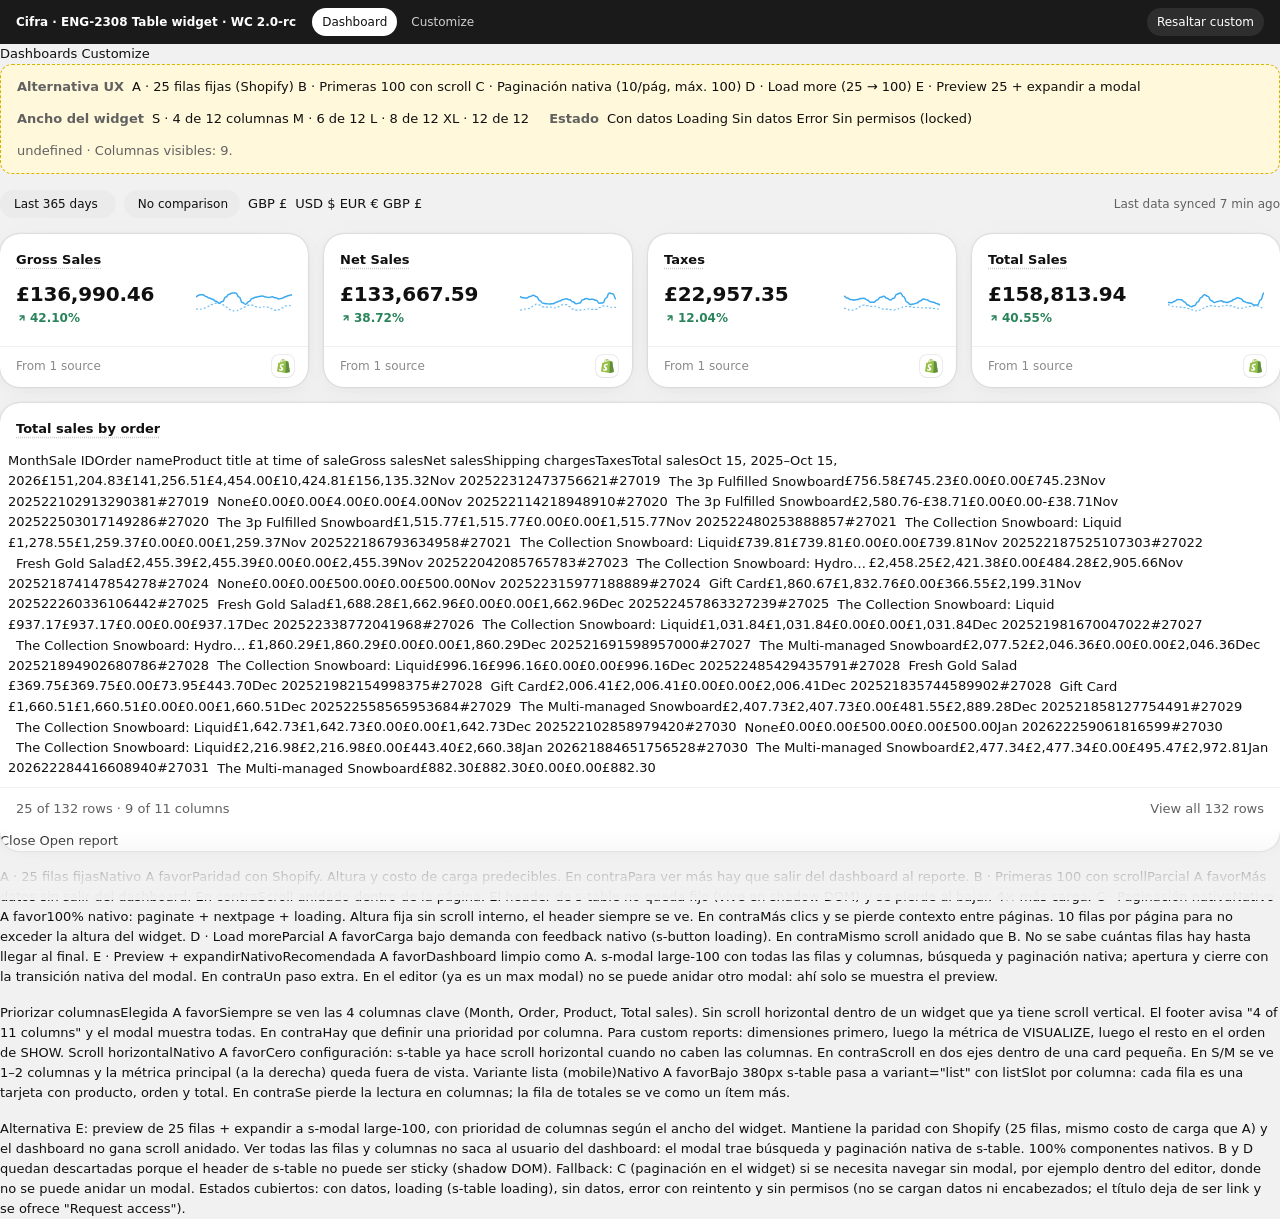
<file: index.html>
<!doctype html>
<html lang="en">
<head>
<meta charset="utf-8">
<meta name="viewport" content="width=device-width, initial-scale=1">
<title>Dashboard · Table widget</title>
<meta name="shopify-api-key" content="prototype">
<script src="https://cdn.shopify.com/shopifycloud/polaris-2.0-rc.js"></script>
<link rel="stylesheet" href="shared/cifra.css">
<link rel="stylesheet" href="shared/table-widget.css">
<script src="shared/cifra.js" defer></script>
<script src="shared/report-data.js" defer></script>
<script src="shared/table-widget.js" defer></script>
</head>
<body>

<!--
  ENG-2308 · Widget de tabla embebida en dashboard desde un custom report (Display table)
  Pantalla: Dashboards › Sales overview (modo lectura)

  Nativo → s-page, s-select, s-table (paginate / loading / variant), s-modal (expansión), s-section, s-badge
  Custom → TableWidget (card + scroll interno + prioridad de columnas), KPI cards, panel de controles del prototipo
-->
<s-page heading="Sales overview" inlineSize="large">
  <s-link slot="breadcrumb-actions" href="index.html">Dashboards</s-link>
  <s-button slot="secondary-actions" icon="edit" href="customize.html">Customize</s-button>

  <div class="c-stack">

    <!-- Controles del prototipo (no forman parte del producto) -->
    <div class="c-protocontrols" data-custom="Prototype controls">
      <div class="c-protocontrols__group">
        <span class="c-protocontrols__label">Alternativa UX</span>
        <s-select id="ctl-mode" label="Alternativa UX" labelAccessibilityVisibility="exclusive">
          <s-option value="A">A · 25 filas fijas (Shopify)</s-option>
          <s-option value="B">B · Primeras 100 con scroll</s-option>
          <s-option value="C">C · Paginación nativa (10/pág, máx. 100)</s-option>
          <s-option value="D">D · Load more (25 → 100)</s-option>
          <s-option value="E" selected>E · Preview 25 + expandir a modal</s-option>
        </s-select>
      </div>
      <div class="c-protocontrols__group">
        <span class="c-protocontrols__label">Ancho del widget</span>
        <s-select id="ctl-size" label="Ancho del widget" labelAccessibilityVisibility="exclusive">
          <s-option value="4">S · 4 de 12 columnas</s-option>
          <s-option value="6">M · 6 de 12</s-option>
          <s-option value="8">L · 8 de 12</s-option>
          <s-option value="12" selected>XL · 12 de 12</s-option>
        </s-select>
      </div>
      <div class="c-protocontrols__group">
        <span class="c-protocontrols__label">Estado</span>
        <s-select id="ctl-state" label="Estado" labelAccessibilityVisibility="exclusive">
          <s-option value="data" selected>Con datos</s-option>
          <s-option value="loading">Loading</s-option>
          <s-option value="empty">Sin datos</s-option>
          <s-option value="error">Error</s-option>
          <s-option value="locked">Sin permisos (locked)</s-option>
        </s-select>
      </div>
      <span class="c-protocontrols__note" id="ctl-note"></span>
    </div>

    <!-- Barra de filtros -->
    <div class="c-filterbar">
      <button class="c-pill" type="button" data-custom="DateRangePicker"><s-icon type="calendar"></s-icon><span data-label>Last 365 days</span></button>
      <button class="c-pill" type="button" data-custom="ComparisonPicker"><s-icon type="calendar-compare"></s-icon>No comparison</button>
      <s-button commandFor="currency-menu" icon="currency-convert">GBP £</s-button>
      <s-menu id="currency-menu" accessibilityLabel="Currency">
        <s-button>USD $</s-button>
        <s-button>EUR €</s-button>
        <s-button>GBP £</s-button>
      </s-menu>
      <span class="c-filterbar__meta"><s-text color="subdued">Last data synced 7 min ago</s-text></span>
    </div>

    <!-- Fila de KPIs -->
    <div class="c-grid-4">
      <article class="c-card" data-custom="KpiCard"><div class="c-card__body"><h3 class="c-card__title">Gross Sales</h3>
        <div class="c-kpi__row"><span><span class="c-kpi__value">£136,990.46</span> <span class="c-delta c-delta--up">↗ 42.10%</span></span><span data-spark="rand:1" data-prev="rand:2:30:60:30"></span></div></div>
        <footer class="c-card__footer c-card__footer--source"><span class="c-card__sources">From 1 source</span><span class="c-source" data-source="shopify" role="img" aria-label="Shopify" title="Shopify"></span></footer></article>
      <article class="c-card" data-custom="KpiCard"><div class="c-card__body"><h3 class="c-card__title">Net Sales</h3>
        <div class="c-kpi__row"><span><span class="c-kpi__value">£133,667.59</span> <span class="c-delta c-delta--up">↗ 38.72%</span></span><span data-spark="rand:3" data-prev="rand:4:30:60:30"></span></div></div>
        <footer class="c-card__footer c-card__footer--source"><span class="c-card__sources">From 1 source</span><span class="c-source" data-source="shopify" role="img" aria-label="Shopify" title="Shopify"></span></footer></article>
      <article class="c-card" data-custom="KpiCard"><div class="c-card__body"><h3 class="c-card__title">Taxes</h3>
        <div class="c-kpi__row"><span><span class="c-kpi__value">£22,957.35</span> <span class="c-delta c-delta--up">↗ 12.04%</span></span><span data-spark="rand:5" data-prev="rand:6:30:60:30"></span></div></div>
        <footer class="c-card__footer c-card__footer--source"><span class="c-card__sources">From 1 source</span><span class="c-source" data-source="shopify" role="img" aria-label="Shopify" title="Shopify"></span></footer></article>
      <article class="c-card" data-custom="KpiCard"><div class="c-card__body"><h3 class="c-card__title">Total Sales</h3>
        <div class="c-kpi__row"><span><span class="c-kpi__value">£158,813.94</span> <span class="c-delta c-delta--up">↗ 40.55%</span></span><span data-spark="rand:7" data-prev="rand:8:30:60:30"></span></div></div>
        <footer class="c-card__footer c-card__footer--source"><span class="c-card__sources">From 1 source</span><span class="c-source" data-source="shopify" role="img" aria-label="Shopify" title="Shopify"></span></footer></article>
    </div>

    <!-- Grid: widget de tabla + gráfica que rellena el resto de la fila -->
    <div class="c-dash-grid" id="dash-grid">
      <section id="table-widget" style="--span:12" aria-label="Total sales by order"></section>
      <article class="c-card" id="filler" style="--span:0" hidden data-custom="ChartCard">
        <div class="c-card__body"><h3 class="c-card__title">Total Sales over Time</h3>
          <div class="c-row" style="margin-bottom:4px"><span class="c-kpi__value c-kpi__value--large">£158,813.94</span></div>
          <span data-line="rand:21:30:45:35" data-labels='["Nov 2025","Apr 2026","Oct 2026"]'></span></div>
        <footer class="c-card__footer c-card__footer--source"><span class="c-card__sources">From 1 source</span><span class="c-source" data-source="shopify" role="img" aria-label="Shopify" title="Shopify"></span></footer>
      </article>
    </div>

    <!-- Comparativa de alternativas -->
    <s-section heading="Alternativas para el volumen de filas">
      <s-grid gridTemplateColumns="repeat(auto-fit, minmax(240px, 1fr))" gap="base">
        <s-box padding="base" border="base" borderRadius="base" background="base">
          <s-stack gap="small-200">
            <s-stack direction="inline" gap="small-200" alignItems="center"><s-heading>A · 25 filas fijas</s-heading><s-badge tone="success">Nativo</s-badge></s-stack>
            <s-text color="subdued">A favor</s-text><s-paragraph>Paridad con Shopify. Altura y costo de carga predecibles.</s-paragraph>
            <s-text color="subdued">En contra</s-text><s-paragraph>Para ver más hay que salir del dashboard al reporte.</s-paragraph>
          </s-stack>
        </s-box>
        <s-box padding="base" border="base" borderRadius="base" background="base">
          <s-stack gap="small-200">
            <s-stack direction="inline" gap="small-200" alignItems="center"><s-heading>B · Primeras 100 con scroll</s-heading><s-badge tone="warning">Parcial</s-badge></s-stack>
            <s-text color="subdued">A favor</s-text><s-paragraph>Más datos sin salir del dashboard.</s-paragraph>
            <s-text color="subdued">En contra</s-text><s-paragraph>Scroll anidado dentro de la página. El header de s-table no queda fijo (vive en shadow DOM) y se pierde al bajar. 4× más carga.</s-paragraph>
          </s-stack>
        </s-box>
        <s-box padding="base" border="base" borderRadius="base" background="base">
          <s-stack gap="small-200">
            <s-stack direction="inline" gap="small-200" alignItems="center"><s-heading>C · Paginación nativa</s-heading><s-badge tone="success">Nativo</s-badge></s-stack>
            <s-text color="subdued">A favor</s-text><s-paragraph>100% nativo: paginate + nextpage + loading. Altura fija sin scroll interno, el header siempre se ve.</s-paragraph>
            <s-text color="subdued">En contra</s-text><s-paragraph>Más clics y se pierde contexto entre páginas. 10 filas por página para no exceder la altura del widget.</s-paragraph>
          </s-stack>
        </s-box>
        <s-box padding="base" border="base" borderRadius="base" background="base">
          <s-stack gap="small-200">
            <s-stack direction="inline" gap="small-200" alignItems="center"><s-heading>D · Load more</s-heading><s-badge tone="warning">Parcial</s-badge></s-stack>
            <s-text color="subdued">A favor</s-text><s-paragraph>Carga bajo demanda con feedback nativo (s-button loading).</s-paragraph>
            <s-text color="subdued">En contra</s-text><s-paragraph>Mismo scroll anidado que B. No se sabe cuántas filas hay hasta llegar al final.</s-paragraph>
          </s-stack>
        </s-box>
        <s-box padding="base" border="base" borderRadius="base" background="base">
          <s-stack gap="small-200">
            <s-stack direction="inline" gap="small-200" alignItems="center"><s-heading>E · Preview + expandir</s-heading><s-badge tone="success">Nativo</s-badge><s-badge tone="info">Recomendada</s-badge></s-stack>
            <s-text color="subdued">A favor</s-text><s-paragraph>Dashboard limpio como A. s-modal large-100 con todas las filas y columnas, búsqueda y paginación nativa; apertura y cierre con la transición nativa del modal.</s-paragraph>
            <s-text color="subdued">En contra</s-text><s-paragraph>Un paso extra. En el editor (ya es un max modal) no se puede anidar otro modal: ahí solo se muestra el preview.</s-paragraph>
          </s-stack>
        </s-box>
      </s-grid>
    </s-section>

    <!-- Columnas en widgets angostos -->
    <s-section heading="Columnas cuando el widget es angosto">
      <s-grid gridTemplateColumns="repeat(auto-fit, minmax(240px, 1fr))" gap="base">
        <s-box padding="base" border="base" borderRadius="base" background="base">
          <s-stack gap="small-200">
            <s-stack direction="inline" gap="small-200" alignItems="center"><s-heading>Priorizar columnas</s-heading><s-badge tone="info">Elegida</s-badge></s-stack>
            <s-text color="subdued">A favor</s-text><s-paragraph>Siempre se ven las 4 columnas clave (Month, Order, Product, Total sales). Sin scroll horizontal dentro de un widget que ya tiene scroll vertical. El footer avisa "4 of 11 columns" y el modal muestra todas.</s-paragraph>
            <s-text color="subdued">En contra</s-text><s-paragraph>Hay que definir una prioridad por columna. Para custom reports: dimensiones primero, luego la métrica de VISUALIZE, luego el resto en el orden de SHOW.</s-paragraph>
          </s-stack>
        </s-box>
        <s-box padding="base" border="base" borderRadius="base" background="base">
          <s-stack gap="small-200">
            <s-stack direction="inline" gap="small-200" alignItems="center"><s-heading>Scroll horizontal</s-heading><s-badge tone="success">Nativo</s-badge></s-stack>
            <s-text color="subdued">A favor</s-text><s-paragraph>Cero configuración: s-table ya hace scroll horizontal cuando no caben las columnas.</s-paragraph>
            <s-text color="subdued">En contra</s-text><s-paragraph>Scroll en dos ejes dentro de una card pequeña. En S/M se ve 1–2 columnas y la métrica principal (a la derecha) queda fuera de vista.</s-paragraph>
          </s-stack>
        </s-box>
        <s-box padding="base" border="base" borderRadius="base" background="base">
          <s-stack gap="small-200">
            <s-stack direction="inline" gap="small-200" alignItems="center"><s-heading>Variante lista (mobile)</s-heading><s-badge tone="success">Nativo</s-badge></s-stack>
            <s-text color="subdued">A favor</s-text><s-paragraph>Bajo 380px s-table pasa a variant="list" con listSlot por columna: cada fila es una tarjeta con producto, orden y total.</s-paragraph>
            <s-text color="subdued">En contra</s-text><s-paragraph>Se pierde la lectura en columnas; la fila de totales se ve como un ítem más.</s-paragraph>
          </s-stack>
        </s-box>
      </s-grid>
    </s-section>

    <!-- Recomendación final -->
    <s-section heading="Recomendación">
      <s-stack gap="base">
        <s-paragraph><s-text fontWeight="bold">Alternativa E: preview de 25 filas + expandir a s-modal large-100</s-text>, con prioridad de columnas según el ancho del widget.</s-paragraph>
        <s-unordered-list>
          <s-list-item>Mantiene la paridad con Shopify (25 filas, mismo costo de carga que A) y el dashboard no gana scroll anidado.</s-list-item>
          <s-list-item>Ver todas las filas y columnas no saca al usuario del dashboard: el modal trae búsqueda y paginación nativa de s-table.</s-list-item>
          <s-list-item>100% componentes nativos. B y D quedan descartadas porque el header de s-table no puede ser sticky (shadow DOM).</s-list-item>
          <s-list-item>Fallback: C (paginación en el widget) si se necesita navegar sin modal, por ejemplo dentro del editor, donde no se puede anidar un modal.</s-list-item>
        </s-unordered-list>
        <s-paragraph color="subdued">Estados cubiertos: con datos, loading (s-table loading), sin datos, error con reintento y sin permisos (no se cargan datos ni encabezados; el título deja de ser link y se ofrece "Request access").</s-paragraph>
      </s-stack>
    </s-section>
  </div>
</s-page>

<script>
document.addEventListener('DOMContentLoaded', () => {
  const host = document.getElementById('table-widget');
  const filler = document.getElementById('filler');
  const note = document.getElementById('ctl-note');
  const widget = CifraTableWidget.mount(host, { mode: 'E' });

  const NOTES = {
    A: 'Igual que Shopify: 25 filas y link al reporte completo. El botón de expandir del header abre el modal en todas las alternativas.',
    B: 'Hasta 100 filas con scroll interno. Baja dentro del widget: el header nativo de s-table no queda fijo.',
    C: 'Usa paginate / hasNextPage / nextpage de s-table. Cada cambio de página muestra el estado loading nativo.',
    D: '"Show 25 more" usa s-button loading y agrega filas hasta 100.',
    E: 'Preview de 25 filas. "View all rows" o el ícono de expandir abren s-modal size="large-100" con búsqueda y paginación de 50.',
  };
  const updateNote = () => { note.textContent = NOTES[document.getElementById('ctl-mode').value] + ` · Columnas visibles: ${widget.columnsVisible()}.`; };

  document.getElementById('ctl-mode').addEventListener('change', (e) => { widget.setMode(e.target.value); updateNote(); });
  document.getElementById('ctl-state').addEventListener('change', (e) => { widget.setState(e.target.value); updateNote(); });
  document.getElementById('ctl-size').addEventListener('change', (e) => {
    const span = +e.target.value;
    host.style.setProperty('--span', span);
    filler.hidden = span === 12;
    filler.style.setProperty('--span', 12 - span);
    widget.measure();
    updateNote();
  });
  updateNote();
});
</script>
</body>
</html>
</file>
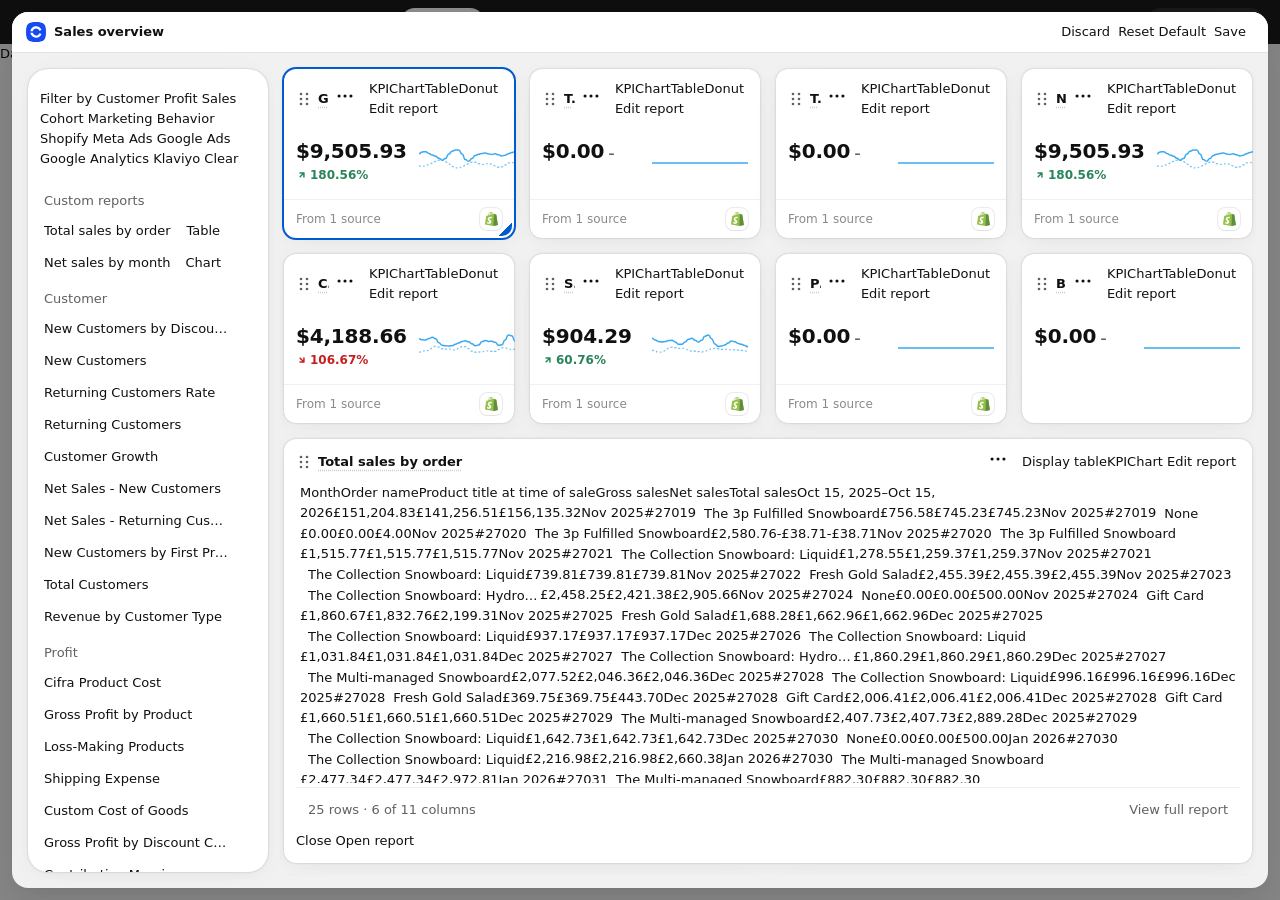
<file: customize.html>
<!doctype html>
<html lang="en">
<head>
<meta charset="utf-8">
<meta name="viewport" content="width=device-width, initial-scale=1">
<title>Dashboard · Customize</title>
<meta name="shopify-api-key" content="prototype">
<script src="https://cdn.shopify.com/shopifycloud/polaris-2.0-rc.js"></script>
<link rel="stylesheet" href="shared/cifra.css">
<link rel="stylesheet" href="shared/table-widget.css">
<script src="shared/cifra.js" defer></script>
<script src="shared/report-data.js" defer></script>
<script src="shared/table-widget.js" defer></script>
</head>
<body class="no-fade">

<!--
  ENG-2308 · Basado en el prototipo dashboard-customize.html.
  Nuevo: grupo "Custom reports" en la biblioteca con "Total sales by order" (visualización Display table).
  Al soltarlo en el grid se crea un widget de tabla; el menú "…" ofrece "Display table" solo para reportes
  configurados como tabla. El resize del widget cambia en vivo cuántas columnas se muestran (mínimo 4).
  En el editor el widget es solo preview (25 filas): no se abre s-modal porque el editor ya es un max modal.

  Pantalla: Dashboards › Customize (se abre desde el botón "Customize" del dashboard)
  En la app es un editor a pantalla completa → en 2.0 corresponde a un App Bridge max modal
  (ui-modal variant="max" + ui-title-bar con Discard / Reset Default / Save). Aquí se simula con un overlay.

  Nativo → s-search-field, s-button, s-popover + s-choice-list (filtro), s-menu por widget (Visualization / Edit report).
  Custom → panel de biblioteca con grupos y preview al hover, grid de 12 columnas, drag & drop (agregar y reordenar),
           resize por columnas, slots vacíos, estado seleccionado.

  Prototipo funcional: arrastra un reporte de la izquierda al grid, reordena con el ⠿, cambia el ancho con la esquina
  azul del widget seleccionado, quita con ✕, cambia la visualización desde "…". Save/Discard se activan al cambiar algo.
-->
<s-page heading="Sales overview" inlineSize="large">
  <s-link slot="breadcrumb-actions" href="index.html">Dashboards</s-link>
  <s-text color="subdued">Editor abierto encima del dashboard. Ciérralo con ✕ para volver.</s-text>
</s-page>

<div class="c-editor" role="dialog" aria-modal="true" aria-label="Customize Sales overview" data-custom="Dashboard editor (App Bridge max modal)">
  <div class="c-editor__frame">
    <div class="c-editor__bar">
      <div class="c-editor__title"><span class="c-editor__appicon" aria-hidden="true">C</span>Sales overview</div>
      <s-button id="btn-discard" disabled>Discard</s-button>
      <s-button id="btn-reset">Reset Default</s-button>
      <s-button id="btn-save" variant="primary" disabled>Save</s-button>
      <s-button variant="tertiary" icon="x" accessibilityLabel="Close" href="index.html"></s-button>
    </div>

    <div class="c-editor__body">
      <!-- Biblioteca de reportes -->
      <aside class="c-library" aria-label="Reports" data-custom="ReportLibrary">
        <div class="c-library__head">
          <s-search-field id="lib-search" label="Search reports" labelAccessibilityVisibility="exclusive" placeholder="Search"></s-search-field>
          <s-button icon="filter" accessibilityLabel="Filter reports" commandFor="lib-filter"></s-button>
          <s-popover id="lib-filter">
            <s-box padding="base">
              <s-stack gap="base">
                <s-text fontWeight="semibold">Filter by</s-text>
                <s-choice-list label="Categories" name="cat" multiple>
                  <s-choice value="customer">Customer</s-choice>
                  <s-choice value="profit">Profit</s-choice>
                  <s-choice value="sales">Sales</s-choice>
                  <s-choice value="cohort">Cohort</s-choice>
                  <s-choice value="marketing">Marketing</s-choice>
                  <s-choice value="behavior">Behavior</s-choice>
                </s-choice-list>
                <s-choice-list label="Data sources" name="src" multiple>
                  <s-choice value="shopify">Shopify</s-choice>
                  <s-choice value="meta">Meta Ads</s-choice>
                  <s-choice value="google-ads">Google Ads</s-choice>
                  <s-choice value="ga4">Google Analytics</s-choice>
                  <s-choice value="klaviyo">Klaviyo</s-choice>
                </s-choice-list>
                <s-stack direction="inline"><s-button variant="tertiary">Clear</s-button></s-stack>
              </s-stack>
            </s-box>
          </s-popover>
        </div>
        <div class="c-library__list" id="lib-list"></div>
      </aside>

      <!-- Grid -->
      <div class="c-canvasgrid" id="grid" data-custom="DashboardGrid (12 cols)"></div>
    </div>
  </div>
</div>

<div class="c-preview" id="preview" hidden role="tooltip"></div>

<script>
(function () {
  // ---------------------------------------------------------------- datos
  const LIBRARY = {
    'Custom reports': ['Total sales by order', 'Net sales by month'],
    Customer: ['New Customers by Discount Code', 'New Customers', 'Returning Customers Rate', 'Returning Customers', 'Customer Growth', 'Net Sales - New Customers', 'Net Sales - Returning Customers', 'New Customers by First Product', 'Total Customers', 'Revenue by Customer Type'],
    Profit: ['Cifra Product Cost', 'Gross Profit by Product', 'Loss-Making Products', 'Shipping Expense', 'Custom Cost of Goods', 'Gross Profit by Discount Code', 'Contribution Margin'],
    Sales: ['Net Revenue', 'Gross Sales - Returning Customers', 'Discount Code Performance', 'AOV - Returning Customers', 'Average Units Per Order', 'Total Sales over Time', 'AOV - New Customers', 'Top Products', 'Total Returned Items', 'Total Ordered Items', 'Total Refunds', 'Net Sales by Discount Code', 'Returns & Refunds', 'Net Sales by Product Type'],
    Cohort: ['Customer Retention Cohorts', 'Customer LTV Cohorts'],
    Marketing: ['Meta Ads ROAS', 'Google Ads ROAS', 'New Customer Acquisition Cost', 'Klaviyo Campaigns', 'Klaviyo Events', 'Meta Ad Spend', 'Google Ads CPC', 'Customer Acquisition Cost (CAC)', 'Blended ROAS', 'Google Ads Conversions', 'Google Ads Clicks', 'Marketing Efficiency', 'Google Ads Spend'],
    Behavior: ['GA4 Engaged Sessions', 'GA4 Sessions', 'GA4 Bounce Rate'],
  };
  const DESCRIPTIONS = {
    'New Customers': 'Total number of customers who made their first purchase within the date range',
    'Returning Customers': 'Customers who placed more than one order within the date range',
    'Blended ROAS': 'Revenue divided by total ad spend across all connected ad platforms',
    'Top Products': 'Products ranked by net sales within the date range',
    'Total sales by order': 'Custom report · Display table. 8 metrics grouped by month, sale ID, order and product',
    'Net sales by month': 'Custom report · Line chart. Net sales grouped by month (not a Display table, so it is added as a chart)',
  };
  // Custom reports guardados con visualización "Display table". El resto respeta su visualización guardada
  // y no ofrece "Display table" en el menú: solo un reporte configurado como tabla se embebe como tabla.
  const TABLE_REPORTS = new Set(['Total sales by order']);
  const CHART_REPORTS = { 'Net sales by month': { v: '£133,667.59', d: '↗ 38.72%', dir: 'up' } };
  const newWidget = (t) => TABLE_REPORTS.has(t)
    ? { id: ++uid, t, type: 'displayTable', tableReport: true, span: 8 }
    : CHART_REPORTS[t]
      ? { id: ++uid, t, ...CHART_REPORTS[t], type: 'chart', span: 6, seed: 40 + uid }
      : { id: ++uid, t, v: '—', d: '', dir: 'flat', type: 'kpi', span: 3, seed: 30 + uid };

  const DEFAULT = [
    { t: 'Gross Sales', v: '$9,505.93', d: '↗ 180.56%', dir: 'up', type: 'kpi', span: 3, seed: 1 },
    { t: 'Total Discounts', v: '$0.00', d: '–', dir: 'flat', type: 'kpi', span: 3, flat: true },
    { t: 'Total Returns', v: '$0.00', d: '–', dir: 'flat', type: 'kpi', span: 3, flat: true },
    { t: 'Net Sales', v: '$9,505.93', d: '↗ 180.56%', dir: 'up', type: 'kpi', span: 3, seed: 1 },
    { t: 'Cost of Goods', v: '$4,188.66', d: '↘ 106.67%', dir: 'down', type: 'kpi', span: 3, seed: 3 },
    { t: 'Shipping Charged', v: '$904.29', d: '↗ 60.76%', dir: 'up', type: 'kpi', span: 3, seed: 5 },
    { t: 'Payment Gateway Fees', v: '$0.00', d: '–', dir: 'flat', type: 'kpi', span: 3, flat: true },
    { t: 'Blended Ad Spend', v: '$0.00', d: '–', dir: 'flat', type: 'kpi', span: 3, flat: true, nosource: true },
    { t: 'Total sales by order', type: 'displayTable', tableReport: true, span: 12 },
    { t: 'Gross Profit', v: '$5,317.28', d: '↗ 290.56%', dir: 'up', type: 'kpi', span: 6, seed: 7 },
    { t: 'Net Profit', v: '-$58,706.44', d: '↗ 7.02%', dir: 'up', type: 'kpi', span: 6, seed: 9 },
    { t: 'Gross Profit Margin', v: '55.9%', d: '↗ 39.40%', dir: 'up', type: 'chart', span: 6, seed: 11, suffix: '%' },
    { t: 'Net Profit Margin', v: '-617.5%', d: '↗ 66.86%', dir: 'up', type: 'chart', span: 6, seed: 13, suffix: '%' },
    { t: 'Discounts by Code', type: 'empty', span: 4 },
    { t: 'Payment Fees by Gateway', type: 'donut', span: 4, donut: [] },
    { t: 'Expenses by Category', v: '', d: '↗ 0.74%', dir: 'up', type: 'donut', span: 4, donut: [['payroll', 42572.71], ['rent', 11581.65], ['other', 8164.63], ['warehouse storage', 1011], ['software', 693.72]] },
  ];

  let state = JSON.parse(JSON.stringify(DEFAULT));
  let selected = 0;
  let uid = 0;
  let tables = [];
  state.forEach((w) => { w.id = ++uid; });

  const grid = document.getElementById('grid');
  const btnSave = document.getElementById('btn-save');
  const btnDiscard = document.getElementById('btn-discard');

  function setDirty(on) {
    btnSave.disabled = !on; btnDiscard.disabled = !on;
    if (on) { btnSave.removeAttribute('disabled'); btnDiscard.removeAttribute('disabled'); }
    else { btnSave.setAttribute('disabled', ''); btnDiscard.setAttribute('disabled', ''); }
  }

  const grip = '<svg width="10" height="14" viewBox="0 0 10 14" aria-hidden="true"><g fill="currentColor"><circle cx="2" cy="2" r="1.3"/><circle cx="8" cy="2" r="1.3"/><circle cx="2" cy="7" r="1.3"/><circle cx="8" cy="7" r="1.3"/><circle cx="2" cy="12" r="1.3"/><circle cx="8" cy="12" r="1.3"/></g></svg>';

  // ---------------------------------------------------------------- render
  function body(w) {
    const delta = w.d ? `<span class="c-delta c-delta--${w.dir}">${w.d}</span>` : '';
    if (w.type === 'displayTable') return `<div data-tw-slot="${w.id}"></div>`;
    if (w.type === 'empty' || (w.type === 'donut' && w.donut && !w.donut.length)) return `<div class="c-chart-empty">No data found for this date range</div>`;
    if (w.type === 'donut') return `<div style="text-align:center;margin-bottom:4px">${delta}</div><span data-donut='${JSON.stringify(w.donut || [["A", 60], ["B", 25], ["C", 15]])}'></span>`;
    if (w.type === 'table') return `<s-table><s-table-header-row><s-table-header listSlot="primary">Day</s-table-header><s-table-header format="numeric">${w.t}</s-table-header></s-table-header-row><s-table-body>
        <s-table-row><s-table-cell>Oct 11</s-table-cell><s-table-cell>${w.v || '—'}</s-table-cell></s-table-row>
        <s-table-row><s-table-cell>Oct 10</s-table-cell><s-table-cell>—</s-table-cell></s-table-row>
        <s-table-row><s-table-cell>Oct 9</s-table-cell><s-table-cell>—</s-table-cell></s-table-row></s-table-body></s-table>`;
    if (w.type === 'chart') return `<div class="c-row" style="margin-bottom:4px"><span class="c-kpi__value c-kpi__value--large">${w.v || '—'}</span>${delta}</div>
        <span data-line="rand:${w.seed || 21}:30:45:35" data-prev="rand:${(w.seed || 21) + 1}:30:30:30" data-labels='["Sep 12","Sep 27","Oct 11"]' data-suffix="${w.suffix || ''}"></span>`;
    const spark = w.flat ? '[0,0,0,0,0,0,0,0]' : `rand:${w.seed || 21}`;
    return `<div class="c-kpi__row"><span><span class="c-kpi__value">${w.v || '—'}</span> ${delta}</span><span data-spark="${spark}"${w.flat ? '' : ` data-prev="rand:${(w.seed || 21) + 1}:30:60:30"`}></span></div>`;
  }

  function render() {
    grid.innerHTML = state.map((w, i) => `
      <article class="c-widget" style="--span:${w.span}" data-i="${i}" aria-selected="${i === selected}" tabindex="0">
        <div class="c-widget__head">
          <span class="c-grip" data-grip title="Drag to reorder">${grip}</span>
          <h3 class="c-card__title">${w.t}</h3>
          <s-clickable commandFor="wmenu-${w.id}" accessibilityLabel="Widget options" padding="small-200" borderRadius="base"><i class="c-icon-mask c-icon-mask--menu-horizontal" aria-hidden="true"></i></s-clickable>
          <s-menu id="wmenu-${w.id}" accessibilityLabel="Widget options">
            <s-section heading="Visualization">
              ${(w.tableReport ? ['displayTable', 'kpi', 'chart'] : ['kpi', 'chart', 'table', 'donut']).map((v) => `<s-button data-viz="${v}" data-i="${i}" icon="${w.type === v ? 'check' : ''}">${{ kpi: 'KPI', chart: 'Chart', table: 'Table', donut: 'Donut', displayTable: 'Display table' }[v]}</s-button>`).join('')}
            </s-section>
            <s-section heading="Metrics">
              <s-button icon="chart-line" href="#">Edit report</s-button>
            </s-section>
          </s-menu>
          <s-button variant="tertiary" icon="x" accessibilityLabel="Remove ${w.t}" data-remove="${i}"></s-button>
        </div>
        <div class="c-widget__body">${body(w)}</div>
        ${w.type === 'empty' || w.type === 'displayTable' || (w.donut && !w.donut.length) || w.nosource ? '' : '<footer class="c-card__footer c-card__footer--source"><span class="c-card__sources">From 1 source</span><span class="c-source" data-source="shopify" role="img" aria-label="Shopify" title="Shopify"></span></footer>'}
        <span class="c-widget__resize" data-resize="${i}" title="Drag to resize"></span>
      </article>`).join('') + Array.from({ length: 60 }, () => '<span class="c-slot" aria-hidden="true"></span>').join('');

    tables.forEach((t) => t.destroy());
    tables = [...grid.querySelectorAll('[data-tw-slot]')].map((slot) => CifraTableWidget.mount(slot, { mode: 'A', editable: true }));
    grid.querySelectorAll('[data-spark]').forEach(CifraCharts.sparkline);
    grid.querySelectorAll('[data-line]').forEach(CifraCharts.lineChart);
    grid.querySelectorAll('[data-donut]').forEach(CifraCharts.donut);
    CifraAssets.hydrate(grid);
  }

  function renderLibrary(q = '') {
    const list = document.getElementById('lib-list');
    q = q.trim().toLowerCase();
    list.innerHTML = Object.entries(LIBRARY).map(([group, items]) => {
      const f = items.filter((n) => n.toLowerCase().includes(q));
      if (!f.length) return '';
      return `<div class="c-library__group">${group}</div>` + f.map((n) => `<div class="c-library__item" draggable="true" data-report="${n}" title="${n}"><span>${n}</span>${TABLE_REPORTS.has(n) ? '<s-badge icon="table">Table</s-badge>' : CHART_REPORTS[n] ? '<s-badge icon="chart-line">Chart</s-badge>' : ''}<span class="c-grip">${grip}</span></div>`).join('');
    }).join('') || '<s-text color="subdued">No reports match.</s-text>';
  }

  // ---------------------------------------------------------------- interacción
  grid.addEventListener('click', (e) => {
    const rm = e.target.closest('[data-remove]');
    if (rm) { state.splice(+rm.dataset.remove, 1); selected = -1; setDirty(true); render(); return; }
    const viz = e.target.closest('[data-viz]');
    if (viz) { const w = state[+viz.dataset.i]; w.type = viz.dataset.viz; if (w.type === 'donut' && !w.donut) w.donut = [['Shopify', 70], ['Meta', 20], ['Google', 10]]; setDirty(true); render(); return; }
    const card = e.target.closest('.c-widget');
    if (card) { selected = +card.dataset.i; grid.querySelectorAll('.c-widget').forEach((c) => c.setAttribute('aria-selected', String(c === card))); }
  });

  // Reordenar (arrastrando desde el ⠿) y agregar desde la biblioteca
  let dragFrom = null;
  grid.addEventListener('pointerdown', (e) => {
    const g = e.target.closest('[data-grip]');
    if (g) g.closest('.c-widget').setAttribute('draggable', 'true');
  });
  grid.addEventListener('dragstart', (e) => {
    const card = e.target.closest('.c-widget');
    if (!card) return;
    dragFrom = +card.dataset.i; card.classList.add('is-dragging');
    e.dataTransfer.setData('text/plain', 'widget'); e.dataTransfer.effectAllowed = 'move';
  });
  grid.addEventListener('dragend', () => { grid.querySelectorAll('.c-widget').forEach((c) => { c.classList.remove('is-dragging', 'is-over'); c.removeAttribute('draggable'); }); dragFrom = null; grid.classList.remove('is-dropping'); });
  grid.addEventListener('dragover', (e) => {
    e.preventDefault();
    grid.classList.add('is-dropping');
    grid.querySelectorAll('.c-widget.is-over').forEach((c) => c.classList.remove('is-over'));
    const over = e.target.closest('.c-widget'); if (over) over.classList.add('is-over');
  });
  grid.addEventListener('dragleave', (e) => { if (!grid.contains(e.relatedTarget)) grid.classList.remove('is-dropping'); });
  grid.addEventListener('drop', (e) => {
    e.preventDefault(); grid.classList.remove('is-dropping');
    const over = e.target.closest('.c-widget');
    const to = over ? +over.dataset.i : state.length;
    const report = e.dataTransfer.getData('application/x-report');
    if (report) {
      state.splice(to, 0, newWidget(report));
      selected = to;
    } else if (dragFrom !== null && dragFrom !== to) {
      const [w] = state.splice(dragFrom, 1);
      state.splice(to > dragFrom ? to - 1 : to, 0, w);
      selected = state.indexOf(w);
    } else return;
    setDirty(true); render();
  });

  const lib = document.getElementById('lib-list');
  lib.addEventListener('dragstart', (e) => {
    const it = e.target.closest('[data-report]'); if (!it) return;
    e.dataTransfer.setData('application/x-report', it.dataset.report); e.dataTransfer.effectAllowed = 'copy';
    preview.hidden = true;
  });
  // Doble clic agrega al final (alternativa accesible al drag)
  lib.addEventListener('dblclick', (e) => {
    const it = e.target.closest('[data-report]'); if (!it) return;
    state.push(newWidget(it.dataset.report));
    selected = state.length - 1; setDirty(true); render();
    grid.lastElementChild && grid.querySelector(`[data-i="${selected}"]`).scrollIntoView({ block: 'nearest' });
  });

  // Preview al pasar el mouse
  const preview = document.getElementById('preview');
  lib.addEventListener('mouseover', (e) => {
    const it = e.target.closest('[data-report]'); if (!it) return;
    const n = it.dataset.report, r = it.getBoundingClientRect();
    preview.innerHTML = `<s-stack gap="small"><s-text fontWeight="semibold">${n}</s-text><s-text color="subdued">${DESCRIPTIONS[n] || n + ' for the selected date range'}</s-text><span data-line="rand:${n.length}:24:50:30" data-labels="[]"></span><s-stack direction="inline" justifyContent="space-between" alignItems="center"><s-text color="subdued">From 1 source:</s-text><span class="c-source" aria-label="Shopify">S</span></s-stack></s-stack>`;
    preview.querySelectorAll('[data-line]').forEach(CifraCharts.lineChart);
    CifraAssets.hydrate(preview);
    preview.style.left = (r.right + 8) + 'px';
    preview.style.top = Math.min(r.top - 10, innerHeight - 220) + 'px';
    preview.hidden = false;
  });
  lib.addEventListener('mouseleave', () => { preview.hidden = true; });

  // Resize por columnas
  grid.addEventListener('pointerdown', (e) => {
    const h = e.target.closest('[data-resize]'); if (!h) return;
    e.preventDefault();
    const i = +h.dataset.resize, card = h.closest('.c-widget');
    const left = card.getBoundingClientRect().left;
    const col = (grid.clientWidth + 16) / 12;
    const move = (ev) => {
      const span = Math.max(2, Math.min(12, Math.round((ev.clientX - left + 16) / col)));
      if (span !== state[i].span) { state[i].span = span; card.style.setProperty('--span', span); setDirty(true); }
    };
    const up = () => { removeEventListener('pointermove', move); removeEventListener('pointerup', up); render(); };
    addEventListener('pointermove', move); addEventListener('pointerup', up);
  });

  // Buscar
  document.getElementById('lib-search').addEventListener('input', (e) => renderLibrary(e.target.value || ''));

  // Barra de acciones
  const reset = () => { state = JSON.parse(JSON.stringify(DEFAULT)); state.forEach((w) => { w.id = ++uid; }); selected = 0; render(); };
  document.getElementById('btn-reset').addEventListener('click', () => { reset(); setDirty(true); });
  btnDiscard.addEventListener('click', () => { reset(); setDirty(false); });
  btnSave.addEventListener('click', () => { setDirty(false); });

  document.addEventListener('DOMContentLoaded', () => { renderLibrary(); render(); });
})();
</script>
</body>
</html>
</file>
<file: shared/cifra.css>
/*
  Cifra · componentes custom sobre Polaris Web Components 2.0-rc
  ----------------------------------------------------------------
  Todo lo que NO existe como <s-*> vive aquí, con clases .c-*.
  Los valores replican lo que renderiza polaris-2.0-rc.js en Admin Next
  (medido con getComputedStyle sobre los componentes reales).
  Cada bloque custom lleva data-custom="Nombre" en el HTML para poder
  resaltarlo con el botón "Resaltar custom" de la barra de prototipos.
*/

:root {
  /* Superficies y texto (Admin Next) */
  --c-bg: #f1f1f1;
  --c-surface: #ffffff;
  --c-surface-hover: #f7f7f7;
  --c-surface-subdued: #f3f3f3;
  --c-fill-secondary: #ebebeb;
  --c-fill-secondary-hover: #e3e3e3;
  --c-text: #101010;
  --c-text-secondary: #616161;
  --c-text-tertiary: #8a8a8a;
  --c-border: #e3e3e3;
  --c-border-strong: #cccccc;

  /* Tono de variaciones */
  --c-positive: #29845a;
  --c-negative: #c51f1f;

  /* Gráficas (paleta Cifra actual) */
  --c-chart-1: #3aa9f0;
  --c-chart-2: #5b3fd6;
  --c-chart-3: #4a6ff0;
  --c-chart-4: #e0448f;
  --c-chart-5: #36c2b4;
  --c-chart-grid: #ececec;
  --c-chart-area: rgba(58, 169, 240, 0.10);

  /* Forma */
  --c-radius-card: 20px;
  --c-radius-control: 9999px;
  --c-radius-inner: 12px;
  --c-radius-small: 8px;
  --c-shadow-card: rgba(0,0,0,.24) 0 0 2px 0, rgba(0,0,0,.02) 0 2px 12px 0, rgba(0,0,0,.02) 0 4px 16px 0, rgba(0,0,0,.02) 0 4px 48px 0;
  --c-shadow-popover: rgba(0,0,0,.2) 0 0 1px 0, rgba(0,0,0,.08) 0 8px 24px -4px, rgba(0,0,0,.08) 0 16px 40px -8px;

  /* Tipografía */
  --c-font: ShopifyInter, ui-sans-serif, system-ui, -apple-system, "Segoe UI", sans-serif;
  --c-fs-small: 12px;
  --c-fs-base: 13px;
  --c-fs-kpi: 20px;
  --c-fs-kpi-large: 28px;
}

* { box-sizing: border-box; }
html, body { margin: 0; }
body {
  background: var(--c-bg);
  color: var(--c-text);
  font-family: var(--c-font);
  font-size: var(--c-fs-base);
  line-height: 20px;
  -webkit-font-smoothing: antialiased;
}

/* ------------------------------------------------------------------ */
/* Barra de prototipos (NO es parte de la app)                         */
/* ------------------------------------------------------------------ */
.proto-bar {
  position: sticky; top: 0; z-index: 50;
  display: flex; align-items: center; gap: 4px; flex-wrap: wrap;
  padding: 8px 16px;
  background: #1a1a1a; color: #fff;
  font-size: 12px;
}
.proto-bar strong { margin-right: 12px; font-weight: 600; }
.proto-bar a {
  color: #cfcfcf; text-decoration: none;
  padding: 4px 10px; border-radius: 9999px;
}
.proto-bar a:hover { background: #2e2e2e; color: #fff; }
.proto-bar a[aria-current="page"] { background: #fff; color: #101010; }
.proto-bar .spacer { flex: 1; }
.proto-bar button {
  font: inherit; color: #fff; background: #2e2e2e; border: 0;
  padding: 4px 10px; border-radius: 9999px; cursor: pointer;
}
.proto-bar button[aria-pressed="true"] { background: #e5484d; }

body.show-custom [data-custom] {
  outline: 2px dashed #e5484d;
  outline-offset: 2px;
  position: relative;
}
body.show-custom [data-custom]::before {
  content: "custom · " attr(data-custom);
  position: absolute; top: -10px; left: 10px; z-index: 5;
  background: #e5484d; color: #fff;
  font: 600 10px/16px var(--c-font);
  padding: 0 6px; border-radius: 4px; white-space: nowrap;
  pointer-events: none;
}

/* ------------------------------------------------------------------ */
/* Card custom (para cuando s-section no alcanza: header/footer propio) */
/* ------------------------------------------------------------------ */
.c-card {
  background: var(--c-surface);
  border-radius: var(--c-radius-card);
  box-shadow: var(--c-shadow-card);
  overflow: hidden;
  min-width: 0;
}
.c-card { display: flex; flex-direction: column; }
.c-card__body { padding: 16px; flex: 1; }
.c-card__footer {
  display: flex; align-items: center; justify-content: space-between;
  padding: 10px 16px;
  border-top: 1px solid var(--c-border);
  color: var(--c-text-secondary);
}
.c-card__title {
  margin: 0; font-size: var(--c-fs-base); font-weight: 600;
  text-decoration: underline dotted var(--c-border-strong);
  text-underline-offset: 4px;
}

/* ------------------------------------------------------------------ */
/* Botón-píldora custom (trigger de pickers con contenido propio)       */
/* ------------------------------------------------------------------ */
.c-pill {
  display: inline-flex; align-items: center; gap: 6px;
  height: 28px; padding: 4px 12px 4px 8px;
  border: 0; border-radius: var(--c-radius-control);
  background: var(--c-fill-secondary); color: var(--c-text);
  font: 500 var(--c-fs-small)/16px var(--c-font);
  cursor: pointer; white-space: nowrap;
}
.c-pill:hover { background: var(--c-fill-secondary-hover); }
.c-pill svg { width: 16px; height: 16px; flex: none; }

/* ------------------------------------------------------------------ */
/* Tabs                                                                 */
/* ------------------------------------------------------------------ */
.c-tabs { display: flex; gap: 2px; flex-wrap: wrap; }
.c-tabs__tab {
  display: inline-flex; align-items: center; gap: 4px;
  height: 28px; padding: 4px 12px;
  border: 0; border-radius: var(--c-radius-control);
  background: transparent; color: var(--c-text-secondary);
  font: 500 var(--c-fs-small)/16px var(--c-font);
  cursor: pointer;
}
.c-tabs__tab:hover { background: var(--c-fill-secondary); color: var(--c-text); }
.c-tabs__tab[aria-selected="true"] { background: var(--c-fill-secondary); color: var(--c-text); }
.c-tabs__tab svg { width: 14px; height: 14px; }

/* ------------------------------------------------------------------ */
/* Segmented control                                                    */
/* ------------------------------------------------------------------ */
.c-segmented {
  display: grid; grid-auto-flow: column; grid-auto-columns: 1fr;
  padding: 2px; gap: 2px;
  background: var(--c-surface-subdued);
  border-radius: var(--c-radius-control);
}
.c-segmented button {
  height: 28px; border: 0; border-radius: var(--c-radius-control);
  background: transparent; color: var(--c-text-secondary);
  font: 500 var(--c-fs-small)/16px var(--c-font); cursor: pointer;
}
.c-segmented button[aria-pressed="true"] {
  background: var(--c-surface); color: var(--c-text);
  box-shadow: rgba(0,0,0,.12) 0 1px 2px, rgba(0,0,0,.06) 0 0 0 1px;
}

/* ------------------------------------------------------------------ */
/* Barra de filtros (fecha / comparación / moneda)                      */
/* ------------------------------------------------------------------ */
.c-filterbar {
  display: flex; align-items: center; gap: 8px; flex-wrap: wrap;
}
.c-filterbar__meta { margin-left: auto; color: var(--c-text-secondary); font-size: var(--c-fs-small); }

/* ------------------------------------------------------------------ */
/* Popover custom (date range picker)                                   */
/* ------------------------------------------------------------------ */
.c-popover-anchor { position: relative; display: inline-block; }
.c-popover {
  position: absolute; top: calc(100% + 6px); left: 0; z-index: 40;
  background: var(--c-surface);
  border-radius: 16px;
  box-shadow: var(--c-shadow-popover);
  display: none;
}
.c-popover[data-open="true"] { display: block; }

.c-daterange { display: grid; grid-template-columns: 180px auto; }
.c-daterange__presets {
  border-right: 1px solid var(--c-border);
  padding: 6px; max-height: 340px; overflow: auto;
}
.c-daterange__presets button {
  display: flex; justify-content: space-between; align-items: center;
  width: 100%; height: 32px; padding: 0 10px;
  border: 0; border-radius: var(--c-radius-small); background: transparent;
  font: 400 var(--c-fs-base)/20px var(--c-font); color: var(--c-text);
  text-align: left; cursor: pointer;
}
.c-daterange__presets button:hover { background: var(--c-surface-hover); }
.c-daterange__presets button[aria-pressed="true"] { background: var(--c-surface-subdued); font-weight: 600; }
.c-daterange__presets hr { border: 0; border-top: 1px solid var(--c-border); margin: 6px 4px; }
.c-daterange__main { padding: 12px 16px; min-width: 300px; }
.c-daterange__footer {
  display: flex; justify-content: flex-end; gap: 8px;
  padding: 10px 16px; border-top: 1px solid var(--c-border);
  grid-column: 1 / -1;
}

/* ------------------------------------------------------------------ */
/* KPI card (dashboard / home)                                          */
/* ------------------------------------------------------------------ */
.c-kpi__row { display: flex; align-items: center; justify-content: space-between; gap: 12px; margin-top: 10px; }
.c-kpi__value { font-size: var(--c-fs-kpi); line-height: 28px; font-weight: 600; letter-spacing: -0.2px; font-variant-numeric: tabular-nums; }
.c-kpi__value--large { font-size: var(--c-fs-kpi-large); line-height: 36px; }
.c-delta { display: inline-flex; align-items: center; gap: 2px; font-size: var(--c-fs-small); font-weight: 600; font-variant-numeric: tabular-nums; }
.c-delta--up { color: var(--c-positive); }
.c-delta--down { color: var(--c-negative); }
.c-delta--flat { color: var(--c-text-secondary); }
.c-delta svg { width: 12px; height: 12px; }
.c-spark { width: 96px; height: 28px; flex: none; }

/* KPI compacto del Home */
.c-kpistrip { display: flex; justify-content: center; gap: 40px; flex-wrap: wrap; }
.c-kpistrip__item { text-align: center; }
.c-kpistrip__label { color: var(--c-text-secondary); font-size: var(--c-fs-small); }
.c-kpistrip__row { display: flex; align-items: center; gap: 6px; font-weight: 600; font-variant-numeric: tabular-nums; }
.c-kpistrip .c-spark { width: 36px; height: 14px; }

/* ------------------------------------------------------------------ */
/* Gráficas (SVG generado por cifra.js)                                 */
/* ------------------------------------------------------------------ */
.c-chart { width: 100%; height: 220px; display: block; }
.c-chart text { font: 11px var(--c-font); fill: var(--c-text-secondary); }
.c-legend { display: flex; gap: 16px; justify-content: center; flex-wrap: wrap; color: var(--c-text-secondary); font-size: var(--c-fs-small); margin-top: 6px; }
.c-legend__swatch { display: inline-block; width: 8px; height: 8px; border-radius: 50%; margin-right: 6px; }
.c-legend__dash { display: inline-block; width: 14px; border-top: 2px dashed var(--c-chart-1); margin-right: 6px; vertical-align: middle; }

.c-donut { display: grid; justify-items: center; gap: 12px; }
.c-donut svg { width: 180px; height: 180px; }
.c-donut__total { font: 600 18px var(--c-font); fill: var(--c-text); }
.c-donut__list { width: 100%; display: grid; gap: 4px; }
.c-donut__list div { display: grid; grid-template-columns: auto 1fr auto 40px; gap: 8px; align-items: center; }
.c-donut__list span:nth-child(3), .c-donut__list span:nth-child(4) { text-align: right; font-variant-numeric: tabular-nums; }
.c-donut__list span:nth-child(3) { font-weight: 600; }
.c-donut__list span:nth-child(4) { color: var(--c-text-secondary); }

/* ------------------------------------------------------------------ */
/* Tabla de reporte (sticky header + 1ra columna, totales, orden)       */
/* ------------------------------------------------------------------ */
.c-datatable {
  overflow: auto; max-height: 520px;
  border-radius: var(--c-radius-card);
  background: var(--c-surface);
  box-shadow: var(--c-shadow-card);
}
.c-datatable table { border-collapse: separate; border-spacing: 0; width: max-content; min-width: 100%; font-variant-numeric: tabular-nums; }
.c-datatable th, .c-datatable td {
  padding: 8px 16px; text-align: right; white-space: nowrap;
  border-bottom: 1px solid var(--c-border);
  background: var(--c-surface);
}
.c-datatable th:first-child, .c-datatable td:first-child {
  position: sticky; left: 0; z-index: 1; text-align: left;
  border-right: 1px solid var(--c-border); min-width: 220px;
}
.c-datatable thead th {
  position: sticky; top: 0; z-index: 2;
  font-weight: 500; color: var(--c-text-secondary); background: var(--c-surface);
  height: 40px;
}
.c-datatable thead th:first-child { z-index: 3; }
.c-datatable thead button {
  all: unset; cursor: pointer; display: inline-flex; align-items: center; gap: 4px;
}
.c-datatable thead button:hover { color: var(--c-text); }
.c-datatable thead button svg { width: 14px; height: 14px; opacity: .35; }
.c-datatable thead th[aria-sort] button { color: var(--c-text); }
.c-datatable thead th[aria-sort] button svg { opacity: 1; }
.c-datatable tr.c-total td { background: var(--c-surface-subdued); font-weight: 600; vertical-align: top; }
.c-datatable tr.c-total td:first-child { color: var(--c-text); }
.c-datatable tbody tr:not(.c-total):hover td { background: var(--c-surface-hover); }
.c-datatable .c-sub { display: block; color: var(--c-text-secondary); font-weight: 400; }
.c-datatable td .c-delta { display: flex; justify-content: flex-end; }
.c-datatable td:first-child .c-sub { font-weight: 400; }

/* ------------------------------------------------------------------ */
/* Panel lateral de configuración de reporte                           */
/* ------------------------------------------------------------------ */
.c-config { display: grid; gap: 10px; }
.c-config__block {
  border: 1px solid var(--c-border); border-radius: var(--c-radius-inner);
  overflow: hidden;
}
.c-config__head {
  display: flex; justify-content: space-between; align-items: center;
  padding: 8px 12px; background: var(--c-surface-subdued); font-weight: 600;
}
.c-config__item {
  display: flex; justify-content: space-between; align-items: center;
  padding: 7px 12px; border-top: 1px solid var(--c-border);
}
.c-config__item:hover { background: var(--c-surface-hover); }

/* ------------------------------------------------------------------ */
/* Layout reporte con panel (grid principal + aside)                    */
/* ------------------------------------------------------------------ */
.c-split { display: grid; grid-template-columns: minmax(0, 1fr) 300px; gap: 16px; align-items: start; }
@media (max-width: 900px) { .c-split { grid-template-columns: 1fr; } }

/* ------------------------------------------------------------------ */
/* Settings: menú lateral                                               */
/* ------------------------------------------------------------------ */
.c-settings { display: grid; grid-template-columns: 220px minmax(0, 1fr); gap: 16px; align-items: start; }
@media (max-width: 760px) { .c-settings { grid-template-columns: 1fr; } }
.c-sidenav { padding: 6px; }
.c-sidenav a {
  display: flex; align-items: center; gap: 8px;
  padding: 6px 10px; border-radius: var(--c-radius-small);
  color: var(--c-text); text-decoration: none; font-weight: 500;
}
.c-sidenav a:hover { background: var(--c-surface-hover); }
.c-sidenav a[aria-current="page"] { background: var(--c-surface-subdued); }
.c-sidenav svg { width: 16px; height: 16px; color: var(--c-text-secondary); }

/* ------------------------------------------------------------------ */
/* Home                                                                 */
/* ------------------------------------------------------------------ */
.c-hero { text-align: center; padding: 28px 0 8px; }
.c-hero h2 { margin: 0; font-size: 26px; line-height: 32px; font-weight: 600; color: var(--c-text-tertiary); }
.c-hero p { margin: 0; font-size: 26px; line-height: 32px; font-weight: 600; }
.c-prompt {
  display: flex; align-items: center; gap: 8px;
  max-width: 640px; margin: 20px auto 8px; padding: 6px 6px 6px 12px;
  background: var(--c-surface); border-radius: var(--c-radius-control);
  box-shadow: var(--c-shadow-card);
}
.c-prompt input {
  flex: 1; border: 0; outline: 0; background: transparent;
  font: 400 var(--c-fs-base)/20px var(--c-font); color: var(--c-text);
}
.c-prompt__logo { width: 22px; height: 22px; border-radius: 6px; background: #2f6cf6; display: grid; place-items: center; color: #fff; font: 700 12px var(--c-font); }
.c-illustration {
  width: 120px; height: 96px; border-radius: 16px;
  background: linear-gradient(135deg, #e7ecff, #c9d4ff);
  display: grid; place-items: center; color: #4a6ff0;
}
.c-illustration svg { width: 48px; height: 48px; }

/* ------------------------------------------------------------------ */
/* Skeleton                                                             */
/* ------------------------------------------------------------------ */
.c-skeleton {
  display: block; height: 12px; border-radius: 6px;
  background: linear-gradient(90deg, #ececec 25%, #f6f6f6 37%, #ececec 63%);
  background-size: 400% 100%;
  animation: c-shimmer 1.4s ease infinite;
}
@keyframes c-shimmer { 0% { background-position: 100% 50%; } 100% { background-position: 0 50%; } }
@media (prefers-reduced-motion: reduce) { .c-skeleton { animation: none; } }

/* ------------------------------------------------------------------ */
/* Utilidades                                                           */
/* ------------------------------------------------------------------ */
.c-grid-4 { display: grid; grid-template-columns: repeat(4, minmax(0, 1fr)); gap: 16px; }
.c-grid-3 { display: grid; grid-template-columns: repeat(3, minmax(0, 1fr)); gap: 16px; }
.c-grid-2 { display: grid; grid-template-columns: repeat(2, minmax(0, 1fr)); gap: 16px; }
@media (max-width: 1000px) { .c-grid-4 { grid-template-columns: repeat(2, minmax(0, 1fr)); } .c-grid-3 { grid-template-columns: 1fr; } }
@media (max-width: 640px) { .c-grid-4, .c-grid-2 { grid-template-columns: 1fr; } }
.c-muted { color: var(--c-text-secondary); }
.c-section-label { color: var(--c-text-secondary); font-weight: 500; margin: 20px 0 8px; }
.c-stack { display: grid; gap: 16px; }
[data-tabpanel][hidden] { display: none !important; }
s-page > [slot="unused"] { display: none !important; }
.c-row { display: flex; align-items: center; gap: 8px; }
.c-row--between { justify-content: space-between; }
.c-source { width: 24px; height: 24px; border-radius: 6px; background: #95bf47; display: grid; place-items: center; color: #fff; font: 700 11px var(--c-font); }

/* ------------------------------------------------------------------ */
/* Metric tree: canvas, nodos, conectores con operador, zoom            */
/* ------------------------------------------------------------------ */
.c-canvas {
  position: relative; overflow: auto;
  height: 600px; border-radius: var(--c-radius-card);
  background-color: #f1f1f1;
  background-image: radial-gradient(#d4d4d4 1px, transparent 1px);
  background-size: 16px 16px;
}
.c-canvas__stage { padding: 48px; width: max-content; transform-origin: 0 0; transition: transform .15s ease; }
.c-canvas__zoom {
  position: absolute; left: 16px; bottom: 16px; z-index: 2;
  display: flex; align-items: center; gap: 2px; padding: 2px;
  background: var(--c-surface); border-radius: var(--c-radius-small); box-shadow: var(--c-shadow-card);
}
.c-canvas__zoom button { all: unset; cursor: pointer; width: 28px; height: 28px; display: grid; place-items: center; border-radius: 6px; color: var(--c-text-secondary); }
.c-canvas__zoom button:hover { background: var(--c-surface-hover); color: var(--c-text); }
.c-canvas__zoom span { min-width: 44px; text-align: center; font-size: var(--c-fs-small); }
.c-canvas__panel { position: absolute; top: 16px; right: 16px; z-index: 2; width: 240px; max-height: calc(100% - 32px); overflow: auto; }
.c-canvas__panel[hidden] { display: none; }

.c-tree, .c-tree ul { list-style: none; margin: 0; }
.c-tree { padding: 0; }
.c-tree li { position: relative; display: flex; align-items: center; padding: 6px 0; }
.c-tree ul { position: relative; padding: 0 0 0 56px; display: flex; flex-direction: column; }
/* línea del padre hacia los hijos */
.c-tree ul::before { content: ""; position: absolute; left: 0; top: 50%; width: 28px; border-top: 1px solid var(--c-border-strong); }
/* rama horizontal de cada hijo */
.c-tree ul > li::before { content: ""; position: absolute; left: -28px; top: 50%; width: 28px; border-top: 1px solid var(--c-border-strong); }
/* tronco vertical */
.c-tree ul > li::after { content: ""; position: absolute; left: -28px; top: 0; bottom: 0; border-left: 1px solid var(--c-border-strong); }
.c-tree ul > li:first-child::after { top: 50%; }
.c-tree ul > li:last-child::after { bottom: 50%; }
.c-tree ul > li:only-child::after { display: none; }

.c-tree__op {
  position: absolute; left: -28px; top: 50%; z-index: 1;
  transform: translate(-50%, -50%);
  width: 22px; height: 22px; border-radius: 6px;
  display: grid; place-items: center;
  background: var(--c-surface); border: 1px solid var(--c-border-strong); box-shadow: rgba(0,0,0,.08) 0 1px 2px;
  font: 600 11px/1 var(--c-font); color: var(--c-text-secondary);
}
.c-tree__node {
  min-width: 200px; padding: 10px 12px;
  background: var(--c-surface); border-radius: var(--c-radius-inner);
  box-shadow: var(--c-shadow-card);
  display: grid; grid-template-columns: 1fr auto; align-items: end; gap: 2px 12px;
  margin-right: 0;
}
.c-tree__node--root { min-width: 220px; }
.c-tree__node--wide { min-width: 300px; }
.c-tree__label { grid-column: 1 / -1; color: var(--c-text-secondary); font-size: var(--c-fs-small); }
.c-tree__value { font-size: 18px; line-height: 24px; font-weight: 600; font-variant-numeric: tabular-nums; }
.c-tree__node .c-source { width: 18px; height: 18px; font-size: 9px; border-radius: 4px; }
.c-tree__node .c-delta { grid-column: 1 / -1; }

.c-metriclist__group { color: var(--c-text-secondary); font-size: var(--c-fs-small); padding: 8px 8px 2px; }
.c-metriclist button {
  all: unset; box-sizing: border-box; cursor: pointer; display: flex; justify-content: space-between; align-items: center;
  width: 100%; padding: 6px 8px; border-radius: var(--c-radius-small);
}
.c-metriclist button:hover { background: var(--c-surface-hover); }
.c-metriclist button[aria-pressed="true"] { background: var(--c-surface-subdued); font-weight: 600; }

/* ------------------------------------------------------------------ */
/* Settings (layout real: centrado ~950px, nav 1/3 + contenido 2/3)     */
/* ------------------------------------------------------------------ */
.c-settings2 {
  display: grid; grid-template-columns: minmax(0, 1fr) minmax(0, 2fr);
  gap: 16px; align-items: start;
  max-width: 950px; margin: 0 auto; padding-top: 20px;
}
@media (max-width: 760px) { .c-settings2 { grid-template-columns: 1fr; } }
.c-settingsnav { padding: 6px; display: grid; gap: 2px; }
.c-settingsnav a {
  display: flex; align-items: center; gap: 10px;
  height: 32px; padding: 0 10px; border-radius: var(--c-radius-small);
  color: var(--c-text); text-decoration: none; font-weight: 500;
}
.c-settingsnav a:hover { background: var(--c-surface-hover); }
.c-settingsnav a[aria-current="page"] { background: var(--c-surface-subdued); font-weight: 600; }
.c-settings-view[hidden] { display: none; }

/* Fila de lista dentro de una card (Costs, Resources) */
.c-listrow {
  display: grid; grid-template-columns: minmax(0, 1fr) auto auto; gap: 12px; align-items: center;
  padding: 12px 16px; border-top: 1px solid var(--c-border);
  color: inherit; text-decoration: none;
}
a.c-listrow:hover { background: var(--c-surface-hover); }
.c-listrow__title { font-weight: 600; }
.c-listrow__desc { color: var(--c-text-secondary); }

/* Caja interna con borde (Billing, Reporting, Stores...) */
.c-inset { border: 1px solid var(--c-border); border-radius: var(--c-radius-inner); }
.c-inset > .c-listrow:first-child { border-top: 0; }

/* ------------------------------------------------------------------ */
/* IndexTable custom (tablas de costos): tabs + toolbar + selección +   */
/* orden + footer con conteo y paginación                               */
/* ------------------------------------------------------------------ */
.c-indextable { background: var(--c-surface); border-radius: var(--c-radius-card); box-shadow: var(--c-shadow-card); overflow: hidden; }
.c-indextable__bar { display: flex; align-items: center; justify-content: space-between; gap: 8px; padding: 8px; min-height: 48px; }
.c-indextable__tools { display: flex; gap: 6px; margin-left: auto; }
.c-indextable__scroll { overflow-x: auto; }
.c-indextable table { width: 100%; border-collapse: separate; border-spacing: 0; font-size: 12px; font-variant-numeric: tabular-nums; }
/* Medido en admin.shopify.com/.../customers: encabezado 31px (#f7f7f7, 12px/500, #4a4a4a), filas de 32px, celdas con 6px de padding */
.c-indextable th {
  text-align: left; font-weight: 500; color: #4a4a4a; background: #f7f7f7;
  height: 31px; padding: 6px 12px; white-space: nowrap; border: 0;
}
.c-indextable th:first-child { border-radius: 8px 0 0 8px; }
.c-indextable th:last-child { border-radius: 0 8px 8px 0; }
.c-indextable th button { all: unset; cursor: pointer; display: inline-flex; align-items: center; gap: 2px; }
.c-indextable th button:hover { color: var(--c-text); }
.c-indextable th s-icon { color: #8a8a8a; }
.c-indextable td { padding: 6px 12px; height: 32px; border-bottom: 1px solid #f2f2f2; white-space: nowrap; }
.c-indextable tr:last-child td { border-bottom: 0; }
.c-indextable tbody tr:hover td { background: #f7f7f7; }
.c-indextable .c-col-check { width: 36px; padding-right: 0; }
.c-indextable .c-col-actions { width: 48px; text-align: right; }
.c-indextable .c-num { text-align: right; }
.c-indextable .c-strong { font-weight: 500; }
.c-indextable tr[data-readonly] td { color: var(--c-text-tertiary); }
.c-indextable tr[data-readonly] .c-strong { color: var(--c-text-secondary); }
.c-indextable__scroll { padding: 0 4px; }
.c-indextable__bar--stack { flex-direction: column; align-items: stretch; gap: 8px; }
.c-indextable__search { display: grid; grid-template-columns: 1fr auto; gap: 8px; align-items: center; }
.c-indextable__filters { display: flex; gap: 8px; }
.c-indextable__filters:empty { display: none; }
.c-rowlink { color: inherit; text-decoration: none; }
.c-rowlink:hover { text-decoration: underline; }
.c-author { display: inline-flex; align-items: center; gap: 8px; }
.c-brandbox.c-brandbox--sm { width: 24px; height: 24px; border-radius: 8px; border: 0; background: none; }
.c-brandbox.c-brandbox--sm img { width: 24px; height: 24px; }
/* Variante "list" (Reports) — medida en admin.shopify.com/.../analytics/reports:
   búsqueda sin borde, pills con borde punteado, encabezado gris a ancho completo */
.c-indextable--list .c-indextable__bar { padding: 0; gap: 0; }
.c-indextable--list .c-indextable__search { padding: 6px 12px 6px 8px; border-bottom: 1px solid #f2f2f2; }
.c-indextable--list .c-indextable__searchbox { display: flex; align-items: center; gap: 8px; height: 28px; padding: 0 4px; color: var(--c-text-secondary); cursor: text; }
.c-indextable--list .c-indextable__searchbox input { all: unset; flex: 1; min-width: 0; font: 13px/20px var(--c-font); color: var(--c-text); }
.c-indextable--list .c-indextable__searchbox input::placeholder { color: var(--c-text-secondary); }
.c-indextable--list .c-indextable__filters { padding: 8px 12px; gap: 6px; }
.c-fpill {
  all: unset; box-sizing: border-box; cursor: pointer;
  display: inline-flex; align-items: center; gap: 2px; height: 24px; padding: 0 4px 0 10px;
  background: var(--c-surface); border: 1px dashed #ddd; border-radius: 9999px;
  font: 13px/20px var(--c-font); color: var(--c-text);
}
.c-fpill:hover { background: var(--c-surface-hover); }
.c-fpill:focus-visible { outline: 2px solid #005bd3; outline-offset: 1px; }
.c-fpill s-icon { color: var(--c-text-secondary); }
.c-indextable--list .c-indextable__scroll { padding: 0; }
.c-indextable--list th { background: #f7f7f7; height: 36px; padding: 8px 6px 8px 12px; border-top: 1px solid #ebebeb; border-bottom: 1px solid #ebebeb; border-radius: 0; }
.c-indextable--list th:first-child { padding-left: 16px; border-radius: 0; }
.c-indextable--list th:last-child { border-radius: 0; }
.c-indextable--list td:first-child { padding-left: 16px; }
.c-indextable__foot {
  display: flex; align-items: center; justify-content: space-between;
  padding: 8px 12px; color: var(--c-text-secondary); font-size: 12px;
}
.c-cellinput {
  width: 72px; height: 32px; padding: 0 10px;
  border: 1px solid var(--c-border-strong); border-radius: var(--c-radius-small);
  font: inherit; color: var(--c-text); background: var(--c-surface);
}
.c-cellinput:focus { outline: 2px solid #005bd3; outline-offset: 0; }

/* ------------------------------------------------------------------ */
/* Choice cards (Add Costs: Fixed / Variable)                           */
/* ------------------------------------------------------------------ */
.c-choicecards { display: grid; grid-template-columns: 1fr 1fr; gap: 12px; }
.c-choicecard {
  display: grid; grid-template-columns: auto 1fr; gap: 2px 10px; align-items: start;
  padding: 12px 14px; border: 1px solid var(--c-border); border-radius: var(--c-radius-inner);
  cursor: pointer; background: var(--c-surface);
}
.c-choicecard:has(input:checked) { border: 2px solid #005bd3; padding: 11px 13px; }
.c-choicecard input { margin: 2px 0 0; width: 16px; height: 16px; accent-color: #101010; }
.c-choicecard strong { font-weight: 500; }
.c-choicecard span { grid-column: 2; color: var(--c-text-secondary); }

/* Callout informativo (Add Costs) */
.c-callout { display: flex; gap: 10px; align-items: flex-start; padding: 12px; border: 1px solid var(--c-border); border-radius: var(--c-radius-inner); }
.c-callout__icon { flex: none; width: 28px; height: 28px; border-radius: 8px; background: #cfe8ff; display: grid; place-items: center; }

/* Pasos numerados (Shipping) */
.c-step { width: 22px; height: 22px; border-radius: 6px; border: 1px solid var(--c-border); display: grid; place-items: center; font-size: var(--c-fs-small); color: var(--c-text-secondary); }
.c-sr { position: absolute; width: 1px; height: 1px; overflow: hidden; clip: rect(0 0 0 0); white-space: nowrap; }

/* ------------------------------------------------------------------ */
/* Dashboard · Customize (editor a pantalla completa)                   */
/* En la app: App Bridge max modal. Aquí se simula con un overlay.      */
/* ------------------------------------------------------------------ */
.c-editor { position: fixed; inset: 0; z-index: 9000; background: rgba(0,0,0,.45); padding: 12px; }
.c-editor__frame { height: 100%; display: grid; grid-template-rows: auto minmax(0, 1fr); background: var(--c-bg); border-radius: 16px; overflow: hidden; box-shadow: var(--c-shadow-popover); }
.c-editor__bar { display: flex; align-items: center; gap: 8px; padding: 10px 14px; background: var(--c-surface); border-bottom: 1px solid var(--c-border); }
.c-editor__title { display: flex; align-items: center; gap: 8px; font-weight: 600; margin-right: auto; }
.c-editor__appicon { width: 20px; height: 20px; border-radius: 5px; background: #2f6cf6; color: #fff; display: grid; place-items: center; font: 700 11px var(--c-font); }
.c-editor__body { display: grid; grid-template-columns: 240px minmax(0, 1fr); gap: 16px; padding: 16px; min-height: 0; }

.c-library { display: grid; grid-template-rows: auto minmax(0, 1fr); background: var(--c-surface); border-radius: var(--c-radius-card); box-shadow: var(--c-shadow-card); min-height: 0; }
.c-library__head { display: grid; grid-template-columns: 1fr auto; gap: 8px; align-items: center; padding: 12px; }
.c-library__list { overflow: auto; padding: 0 8px 12px; }
.c-library__group { color: var(--c-text-secondary); padding: 10px 8px 4px; }
.c-library__item {
  display: flex; align-items: center; justify-content: space-between; gap: 8px;
  padding: 6px 8px; border-radius: var(--c-radius-small); cursor: grab; position: relative;
  white-space: nowrap;
}
.c-library__item span { overflow: hidden; text-overflow: ellipsis; }
.c-library__item:hover { background: var(--c-surface-hover); }
.c-library__item .c-grip { opacity: 0; }
.c-library__item:hover .c-grip { opacity: 1; }
.c-preview { z-index: 9100 !important;
  position: fixed; z-index: 70; width: 300px; padding: 14px 16px; pointer-events: none;
  background: var(--c-surface); border-radius: var(--c-radius-inner); box-shadow: var(--c-shadow-popover);
}
.c-preview[hidden] { display: none; }
.c-preview .c-chart { height: 70px; }

.c-canvasgrid {
  overflow: auto; min-height: 0; padding: 4px; margin: -4px;
  display: grid; grid-template-columns: repeat(12, minmax(0, 1fr)); grid-auto-rows: min-content; gap: 16px; align-content: start;
}
.c-widget { position: relative; grid-column: span var(--span, 3); background: var(--c-surface); border-radius: var(--c-radius-inner); box-shadow: var(--c-shadow-card); display: flex; flex-direction: column; min-width: 0; }
.c-widget[aria-selected="true"] { outline: 2px solid #005bd3; outline-offset: 0; }
.c-widget.is-dragging { opacity: .4; }
.c-widget.is-over { outline: 2px dashed #005bd3; }
.c-widget__head { display: flex; align-items: center; gap: 6px; padding: 10px 10px 0 12px; }
.c-widget__head .c-card__title { margin-right: auto; overflow: hidden; text-overflow: ellipsis; white-space: nowrap; }
.c-grip { cursor: grab; color: var(--c-text-secondary); display: inline-grid; place-items: center; width: 16px; height: 16px; flex: none; }
.c-widget__body { padding: 8px 12px 12px; flex: 1; }
.c-widget .c-card__footer { padding: 8px 12px; }
.c-widget__resize {
  position: absolute; right: 2px; bottom: 2px; width: 14px; height: 14px; cursor: ew-resize; display: none;
  background: linear-gradient(135deg, transparent 50%, #005bd3 50%); border-bottom-right-radius: 10px;
}
.c-widget[aria-selected="true"] .c-widget__resize { display: block; }
.c-slot { grid-column: span 1; height: 34px; border: 1.5px dashed var(--c-border-strong); border-radius: 10px; }
.c-canvasgrid.is-dropping .c-slot { border-color: #005bd3; background: rgba(0,91,211,.05); }

/* assets reales */
.c-source { width: 28px !important; height: 28px !important; border-radius: 8px !important; background: var(--c-surface) !important; border: 1px solid var(--c-border); display: inline-grid !important; place-items: center; flex: none; }
.c-source img { width: 16px; height: 16px; display: block; }
.c-tree__node .c-source { width: 22px !important; height: 22px !important; border-radius: 6px !important; }
.c-tree__node .c-source img { width: 13px; height: 13px; }
.c-delta svg { width: 12px; height: 12px; flex: none; }
.c-prompt__logo, .c-editor__appicon { background: none !important; }
.c-prompt__logo img, .c-editor__appicon img { width: 100%; height: 100%; display: block; border-radius: 6px; }
.c-illus { display: block; object-fit: contain; }
.int-logo img { width: 32px; height: 32px; display: block; }

/* ------------------------------------------------------------------ */
/* Gráficas suaves + tooltips (patrón Shopify Analytics)                */
/* ------------------------------------------------------------------ */
.c-chartwrap { position: relative; }
.c-chart text { font: 11px var(--c-font); fill: var(--c-text-secondary); }
.c-charttip, .c-metrictip {
  background: #1a1a1a; color: #fff; border-radius: 10px;
  box-shadow: 0 8px 24px rgba(0,0,0,.24); font: 400 12px/16px var(--c-font);
}
.c-charttip { position: absolute; z-index: 5; padding: 10px 12px; min-width: 150px; pointer-events: none; }
.c-charttip strong { display: block; font-weight: 600; font-size: 13px; margin-bottom: 6px; }
.c-charttip__row { display: flex; align-items: center; gap: 6px; color: #d4d4d4; margin-top: 4px; }
.c-charttip__row i { width: 8px; height: 8px; border-radius: 50%; flex: none; }
.c-charttip__row i.is-dashed { background: none !important; border-radius: 0; height: 0; width: 10px; border-top: 2px dashed; }
.c-charttip__value { display: inline-block; margin-top: 4px; padding: 1px 6px; border-radius: 6px; background: #303030; font-weight: 500; color: #fff; font-variant-numeric: tabular-nums; }
.c-metrictip { position: fixed; z-index: 9500; max-width: 300px; padding: 10px 12px; pointer-events: none; }
.c-metrictip strong { display: block; font-weight: 600; font-size: 13px; line-height: 18px; }
.c-metrictip p { margin: 2px 0 0; color: #e3e3e3; font-weight: 500; }
.c-metrictip code { display: block; margin-top: 8px; font: 12px/17px ui-monospace, SFMono-Regular, Menlo, Consolas, monospace; }
.c-metrictip .res { color: #8fc7ff; }
.c-metrictip .arg { color: #4ade80; }
.c-metrictip .op { color: #fff; }
.c-card__title { cursor: default; }

/* Empty state de widget/gráfica (Shopify Analytics + texto de Cifra): solo texto centrado, sin icono */
.c-chart-empty { display: grid; place-items: center; flex: 1; min-height: 220px; text-align: center; color: var(--c-text-secondary); font-size: var(--c-fs-base); }
/* centrado en todo el box de la card (no solo bajo el título); el título sigue recibiendo hover */
.c-card:has(.c-chart-empty), .c-widget:has(.c-chart-empty) { position: relative; }
.c-card__body:has(> .c-chart-empty), .c-widget__body:has(> .c-chart-empty) { min-height: 272px; }
.c-chart-empty { position: absolute; inset: 0; min-height: 0; pointer-events: none; }

/* ------------------------------------------------------------------ */
/* Explorador de reportes (panel Standard/Cohorts)                      */
/* Medido en admin.shopify.com/.../analytics/reports/explore (Admin Next): */
/* panel 280px, radio 20px, tabs 36px (#ddd, activa blanca con radio    */
/* 12px 12px 0 0), bloques de 32px con radio 8px. Iconos = s-icon.      */
/* ------------------------------------------------------------------ */
.c-xlayout { display: grid; grid-template-columns: minmax(0, 1fr) 280px; gap: 12px; align-items: start; }
.c-xlayout.is-panel-hidden { grid-template-columns: minmax(0, 1fr); }
.c-xlayout.is-panel-hidden .c-xpanel { display: none; }
@media (max-width: 900px) { .c-xlayout { grid-template-columns: 1fr; } }

.c-xpanel { background: var(--c-surface); border-radius: 20px; box-shadow: var(--c-shadow-card); overflow: hidden; display: flex; flex-direction: column; max-height: 640px; }
.c-xtabs { display: grid; grid-template-columns: 1fr 1fr; background: #ddd; flex: none; }
.c-xtab {
  all: unset; box-sizing: border-box; height: 36px; padding: 8px 12px; cursor: pointer;
  display: flex; align-items: center; justify-content: center; gap: 2px;
  font: 500 12.3333px/20px var(--c-font); color: var(--c-text-secondary);
}
.c-xtab s-icon { flex: none; }
.c-xtab[aria-selected="true"] { background: var(--c-surface); border-radius: 12px 12px 0 0; color: var(--c-text); font-weight: 500; }
.c-xtab:not([aria-selected="true"]):hover { color: var(--c-text); }
.c-xtab:focus-visible { outline: 2px solid #005bd3; outline-offset: -2px; }
.c-xbody { padding: 20px 11px 12px; display: grid; gap: 16px; overflow: auto; align-content: start; }
.c-xbody[hidden] { display: none; }

/* bloque con contenido (Cifra: lista de métricas, dimensiones…) */
.c-xgroup { border: 1px solid var(--c-border); border-radius: 12px; overflow: hidden; background: var(--c-surface); }
.c-xgroup__head {
  display: flex; align-items: center; justify-content: space-between; min-height: 32px; padding: 0 6px 0 8px;
  background: var(--c-surface-subdued); font-weight: 500; color: var(--c-text);
}
.c-xgroup__head span { text-decoration: underline dotted var(--c-border-strong); text-underline-offset: 4px; }
.c-xgroup__item { display: flex; align-items: center; justify-content: space-between; gap: 8px; min-height: 32px; padding: 5px 8px; border-top: 1px solid var(--c-border); }
.c-xgroup__item:hover { background: var(--c-surface-hover); }
.c-xgroup__item--control { padding: 4px 8px; }
.c-xgroup__item--control > * { flex: 1; min-width: 0; }
.c-xgroup__sub { padding: 4px 8px 8px 20px; display: flex; align-items: center; justify-content: space-between; border-top: 0; color: var(--c-text); }

/* bloque vacío (estado Create custom report): solo encabezado de 32px */
.c-xblock {
  display: flex; align-items: center; justify-content: space-between; height: 32px; padding: 0 6px 0 8px;
  border-radius: 8px; background: var(--c-surface); box-shadow: inset 0 0 0 1px var(--c-border); font-weight: 500; color: var(--c-text);
}
.c-xblock--disabled { background: rgba(0,0,0,.03); box-shadow: none; color: var(--c-text-secondary); }

/* barra de acciones (Annotations / Controls) */
.c-xbar { display: flex; align-items: center; gap: 8px; margin-left: auto; }
.c-pill[aria-pressed="true"] { background: #d4d4d4; }
.c-pill[disabled] { opacity: .5; cursor: default; }
.c-pill s-icon { flex: none; }

/* icono de orden en encabezados de tabla (s-icon sort) */
.c-datatable thead button s-icon { opacity: .35; }
.c-datatable thead th[aria-sort] button s-icon { opacity: 1; }

/* empty state del explorador (sin card, ilustración + texto) */
.c-xempty {
  background: var(--c-surface); border-radius: 20px; box-shadow: var(--c-shadow-card);
  min-height: 420px; display: grid; place-items: center; align-content: center; gap: 12px; padding: 48px 24px; text-align: center;
  color: var(--c-text-secondary);
}
.c-xempty img { width: 128px; height: 128px; }

/* chart de cohortes + tabla heatmap — medidas de Shopify Analytics (reports › cohorts):
   ejes 11px #70707b, grid #eeeeef, líneas 2px, leyenda 12px, tabla 12px con filas de 36px,
   celdas con escala de azul claro (#f9fafe base, texto #0b2062). */
.c-cohortcard { background: var(--c-surface); border-radius: 20px; box-shadow: var(--c-shadow-card); overflow: hidden; min-width: 0; }
.c-cohortcard__head { display: flex; align-items: flex-start; justify-content: space-between; padding: 16px 20px 0; }
.c-cohortcard__value { font-size: 20px; font-weight: 650; line-height: 28px; margin-top: 4px; }
.c-cohortchart { display: block; width: 100%; min-height: 290px; }
.c-cohortchart text { font: 11px var(--c-font); fill: #70707b; }
.c-cohortlegend { display: flex; flex-wrap: wrap; gap: 4px 20px; justify-content: center; padding: 8px 20px 16px; font-size: 12px; color: var(--c-text); }
.c-cohortlegend i { display: inline-block; width: 8px; height: 8px; border-radius: 50%; margin-right: 6px; vertical-align: 0; }
.c-cohortlegend__more { color: var(--c-text-secondary); }
.c-cohorttable { overflow: auto; border-top: 1px solid #f2f2f2; font-size: 12px; }
.c-cohorttable table { border-collapse: separate; border-spacing: 0; width: max-content; min-width: 100%; font-variant-numeric: tabular-nums; }
.c-cohorttable th, .c-cohorttable td { height: 36px; padding: 8px 12px; text-align: right; white-space: nowrap; border-bottom: 1px solid #f2f2f2; background: var(--c-surface); font-weight: 400; }
.c-cohorttable thead th { color: var(--c-text); background: var(--c-surface); }
.c-cohorttable th:first-child { position: sticky; left: 0; text-align: left; border-right: 1px solid #f2f2f2; z-index: 1; min-width: 120px; }
.c-cohorttable tr.c-total th, .c-cohorttable tr.c-total td { font-weight: 600; background: #f3f3f3; }
.c-cohorttable td.h0 { background: #f9fafe; color: #0b2062; }
.c-cohorttable td.h1 { background: #eef1fd; color: #0b2062; }
.c-cohorttable td.h2 { background: #dfe6fb; color: #0b2062; }
.c-cohorttable td.h3 { background: #c9d5f8; color: #0b2062; }
.c-cohorttable td.h4 { background: #aebff3; color: #0b2062; font-weight: 600; }
.c-cohorttable th s-icon { display: inline-flex; vertical-align: -3px; }
.c-cohortfoot { padding: 10px; text-align: center; color: var(--c-text-secondary); font-size: 12px; }
.c-xempty[hidden] { display: none; }
.c-pill[hidden] { display: none; }

/* Tab activa con "orejas" cóncavas (pseudo-elementos medidos en el explorador de Shopify):
   cuadrados de 16px del color de la barra, con sombra blanca que rellena la esquina. */
.c-xtab { position: relative; }
.c-xtab[aria-selected="true"]::before,
.c-xtab[aria-selected="true"]::after { content: ""; position: absolute; bottom: 0; width: 16px; height: 16px; background: #ddd; }
.c-xtab[aria-selected="true"]::before { left: -16px; border-bottom-right-radius: 12px; box-shadow: 2px 2px 0 2px #fff; }
.c-xtab[aria-selected="true"]::after { right: -16px; border-bottom-left-radius: 12px; box-shadow: -2px 2px 0 2px #fff; }

/* Desvanecido inferior (como el borde de abajo del admin de Shopify): el contenido se difumina
   hacia el fondo al llegar al borde de la ventana. No bloquea clics. Se desactiva con <body class="no-fade">. */
body::after {
  content: ""; position: fixed; left: 0; right: 0; bottom: 0; height: 72px; z-index: 30; pointer-events: none;
  background: linear-gradient(to bottom, rgba(241,241,241,0) 0%, rgba(241,241,241,.85) 70%, var(--c-bg) 100%);
}
body.no-fade::after { display: none; }

/* Icono interno de Shopify que no existe en <s-icon> público (chart-vertical-filled): SVG extraído + máscara para heredar color */
.c-icon-mask { display: inline-block; width: 20px; height: 20px; flex: none; background: currentColor;
  -webkit-mask: var(--icon) center / 100% no-repeat; mask: var(--icon) center / 100% no-repeat; }
.c-icon-mask--menu-horizontal { --icon: url(../assets/icons/menu-horizontal.svg); }
.c-icon-mask--chart-vertical-filled { --icon: url(../assets/icons/chart-vertical-filled.svg); }
.c-xtab .c-icon-mask { width: 20px; height: 20px; -webkit-mask-size: 16px; mask-size: 16px; }

/* Logo de marca en filas de lista (Settings › Reporting): caja de 50px con borde y logo de 26px, como en la app */
.c-brandbox { width: 50px; height: 50px; flex: none; display: grid; place-items: center; background: var(--c-surface); border: 1px solid var(--c-border); border-radius: 12px; }
.c-brandbox img { width: 26px; height: 26px; display: block; }
.c-indextable td { vertical-align: middle; line-height: 20px; }
.c-indextable td s-badge { display: inline-flex; vertical-align: middle; }
.c-brandbox.c-brandbox--sm, .c-brandbox.c-brandbox--sm img { width: 20px; height: 20px; }
.c-indextable td s-badge { display: flex; width: max-content; }
.c-indextable td .c-author { display: flex; }

/* ------------------------------------------------------------------ */
/* Chat IA (conversación): hilo con scroll, burbuja, tabla markdown,    */
/* feedback y composer fijo. Nativo: s-paragraph, s-heading, listas.    */
/* ------------------------------------------------------------------ */
.c-chat { position: relative; display: flex; flex-direction: column; height: calc(100vh - 150px); min-height: 460px; background: var(--c-surface); border-radius: 20px; box-shadow: var(--c-shadow-card); overflow: hidden; }
.c-chat__head { display: flex; align-items: center; justify-content: space-between; gap: 8px; padding: 10px 16px 6px; flex: none; }
.c-chat__scroll { flex: 1; overflow: auto; padding: 8px 24px 96px; }
.c-chat__scroll[hidden] { display: none; }
.c-chat__scroll--center { display: grid; place-items: center; text-align: center; }
.c-chat__col { max-width: 1080px; margin: 0 auto; display: grid; gap: 16px; align-content: start; }
.c-bubble { justify-self: end; max-width: 70%; padding: 8px 14px; background: #f3f3f3; border-radius: 14px; font-size: 13px; line-height: 20px; }
.c-msg { display: grid; gap: 12px; font-size: 13px; line-height: 20px; }
.c-chat__skel { display: grid; gap: 10px; }
.c-chat__skel .c-skeleton { height: 14px; }
.c-chat-table { border: 1px solid var(--c-border); border-radius: 16px; padding: 8px 16px 4px; overflow: auto; }
.c-chat-table table { width: 100%; border-collapse: collapse; font-variant-numeric: tabular-nums; font-size: 13px; }
.c-chat-table th, .c-chat-table td { padding: 8px 12px 8px 0; text-align: right; white-space: nowrap; }
.c-chat-table thead th { font-weight: 400; color: var(--c-text-secondary); border-bottom: 1px solid var(--c-border); padding-bottom: 10px; }
.c-chat-table tbody tr + tr th, .c-chat-table tbody tr + tr td { border-top: 1px solid #f2f2f2; }
.c-chat-table th:first-child { text-align: left; }
.c-chat-table tbody th { font-weight: 600; }
.c-feedback { display: flex; gap: 2px; margin-left: -6px; }
.c-composer {
  position: absolute; left: 50%; bottom: 20px; transform: translateX(-50%); z-index: 2;
  display: flex; align-items: center; gap: 8px; width: min(576px, calc(100% - 48px)); padding: 6px 6px 6px 12px;
  background: var(--c-surface); border-radius: 9999px; box-shadow: var(--c-shadow-popover);
}
.c-composer input { flex: 1; border: 0; outline: 0; background: transparent; font: 400 var(--c-fs-base)/20px var(--c-font); color: var(--c-text); }
.c-msg s-text[type="strong"], .c-msg s-heading { font-weight: 650; }
.c-chat__head > s-clickable { display: inline-block; width: fit-content; flex: none; }

/* ------------------------------------------------------------------ */
/* Home (app actual): strip de métricas con gráfica al hover, hero,     */
/* cards con ilustración. El popover replica el del Home de Shopify:    */
/* card de 640px, radio 20px, valor 24px, título 12px/500, línea 2px.   */
/* ------------------------------------------------------------------ */
.c-home { max-width: 1108px; margin: 0 auto; }
.c-home[hidden] { display: none; }
.c-metricstrip { position: relative; display: flex; align-items: flex-start; gap: 24px; padding: 24px 0 0; }
.c-metricstrip__range { display: grid; font-size: 13px; line-height: 18px; min-width: 150px; }
.c-metricstrip__range span { color: var(--c-text-secondary); }
.c-metricstrip__items { position: relative; display: flex; justify-content: center; gap: 0; flex: 1; }
.c-mstat { padding: 0 24px; display: grid; justify-items: center; gap: 2px; outline: 0; cursor: default; }
.c-mstat__label { color: var(--c-text-secondary); font-size: 13px; line-height: 18px; }
.c-mstat:hover .c-mstat__label, .c-mstat:focus-within .c-mstat__label { color: var(--c-text); }
.c-mstat__row { display: inline-flex; align-items: center; gap: 6px; font-size: 13px; line-height: 18px; font-variant-numeric: tabular-nums; }
.c-mstat__row b { font-weight: 600; }
.c-mstat__delta { font-style: normal; font-weight: 500; }
.c-mstat__delta--down { color: #8e0b21; }
.c-mstat__delta--up { color: #0c5132; }
.c-mstat .c-spark { width: 30px; height: 12px; }
.c-mstat .c-spark path { stroke: #a8a8a8 !important; }
.c-mstat__pop {
  position: absolute; top: 100%; left: 50%; z-index: 60; width: 640px; max-width: calc(100vw - 32px);
  padding: 24px 24px 20px; background: var(--c-surface); border-radius: 20px; box-shadow: var(--c-shadow-popover);
  opacity: 0; visibility: hidden; transform: translate(-50%, 4px); transition: opacity .15s ease, transform .15s ease, visibility .15s;
}
.c-mstat:hover .c-mstat__pop, .c-mstat:focus-within .c-mstat__pop { opacity: 1; visibility: visible; transform: translate(-50%, 0); }
.c-mstat__head { display: flex; justify-content: space-between; align-items: flex-start; }
.c-mstat__value { font-size: 24px; line-height: 32px; font-weight: 450; font-variant-numeric: tabular-nums; }
.c-mstat__title { margin: 2px 0 0; font-size: 12px; line-height: 18px; font-weight: 500; }
.c-mstat__desc { margin: 0; color: var(--c-text-secondary); font-size: 13px; line-height: 20px; }
.c-mstat__info { position: absolute; right: 24px; top: 124px; color: var(--c-text-secondary); }
.c-mstat__pop .c-chartwrap { margin-top: 12px; }

.c-hero h2 { color: #4a4a4a; font-weight: 500; font-size: 28px; line-height: 34px; }
.c-hero p { font-weight: 600; font-size: 28px; line-height: 34px; }
.c-home__section { margin-top: 8px; }
.c-home__grid { display: grid; gap: 16px; }
.c-home__grid--3 { grid-template-columns: repeat(3, minmax(0, 1fr)); }
.c-home__grid--2 { grid-template-columns: repeat(2, minmax(0, 1fr)); }
@media (max-width: 900px) { .c-home__grid--3, .c-home__grid--2 { grid-template-columns: 1fr; } .c-metricstrip { flex-direction: column; } }
.c-homecard {
  position: relative; overflow: hidden; display: flex; flex-direction: column; gap: 8px; min-height: 320px;
  padding: 20px; background: var(--c-surface); border-radius: 28px; box-shadow: var(--c-shadow-card);
}
.c-homecard--insight { min-height: 320px; }
.c-homecard--short { min-height: 200px; }
.c-homecard__title { margin: 0; font-size: 18px; line-height: 24px; font-weight: 600; color: #303030; }
.c-homecard s-paragraph { color: var(--c-text-secondary); max-width: 560px; }
.c-homecard .c-homecard__actions { margin-top: auto; position: relative; z-index: 1; }
.c-homecard .c-homecard__img { position: absolute; height: auto; pointer-events: none; }
.c-homecard--insight s-paragraph { max-width: 720px; }

/* ---- Home: ajustes de espaciado, botón de card y estado hover del strip (referencia: app actual) ---- */
.c-metricstrip { padding-top: 44px; }
.c-mstat { padding: 0 45px; transition: opacity .15s ease; }
.c-metricstrip__items:hover .c-mstat:not(:hover):not(:focus-within) { opacity: .4; }
.c-mstat__pop { top: calc(100% + 10px); }
.c-mstat__pop::before { content: ""; position: absolute; left: 0; right: 0; top: -12px; height: 12px; }
.c-hero { padding-top: 86px; padding-bottom: 0; }
.c-hero h2, .c-hero p { font-size: 26px; line-height: 45px; font-weight: 500; }
.c-hero p { color: var(--c-text); }
.c-home .c-prompt { padding: 10px 10px 10px 16px; margin: 4px auto 0; }
.c-home .c-section-label { margin: 32px 0 22px; }
.c-home .c-hero + .c-home__section .c-section-label { margin-top: 12px; }
.c-homecard { gap: 14px; padding: 20px 26px; }
.c-homebtn {
  display: inline-flex; align-items: center; height: 32px; padding: 0 14px; border-radius: 16px;
  background: #fff; color: #101010; font: 500 13px/20px var(--c-font); text-decoration: none;
  box-shadow: 0 0 0 1px rgba(0,0,0,.08), 0 1px 3px rgba(0,0,0,.1);
}
.c-homebtn:hover { background: #fafafa; }
.c-homebtn:focus-visible { outline: 2px solid #005bd3; outline-offset: 2px; }

/* ---- Ask bar (mismo formato que "Work with Sidekick" del Home de Shopify, con el logo de Cifra) ---- */
.c-hero h2, .c-hero p { line-height: 33px; }
.c-ask {
  display: grid; gap: 14px; max-width: 640px; margin: 20px auto 0; padding: 16px 16px 12px 20px; text-align: left;
  background: var(--c-surface); border-radius: 22px; box-shadow: var(--c-shadow-card);
}
.c-ask__input {
  width: 100%; min-height: 40px; resize: none; border: 0; outline: 0; background: transparent; padding: 0;
  font: 400 13px/20px var(--c-font); color: var(--c-text);
}
.c-ask__input::placeholder { color: #8a8a8a; }
.c-ask__bar { display: flex; align-items: center; justify-content: space-between; }
.c-ask__bar .c-prompt__logo { width: 24px; height: 24px; }
.c-ask__tools { display: inline-flex; align-items: center; gap: 4px; }
.c-ask__recents, .c-ask__btn, .c-ask__send {
  all: unset; box-sizing: border-box; cursor: pointer; display: inline-flex; align-items: center; justify-content: center; gap: 6px;
  height: 28px; padding: 0 6px; border-radius: 8px; font: 500 13px/20px var(--c-font); color: var(--c-text);
}
.c-ask__recents:hover, .c-ask__btn:hover { background: #f3f3f3; }
.c-ask__sep { width: 1px; height: 18px; background: #dcdcdc; margin: 0 6px; }
.c-ask__send { width: 28px; padding: 0; border-radius: 50%; background: var(--c-text); color: #fff; }
.c-ask__send[disabled] { background: #e3e3e3; color: #8a8a8a; cursor: default; }
.c-ask__recents:focus-visible, .c-ask__btn:focus-visible, .c-ask__send:focus-visible { outline: 2px solid #005bd3; outline-offset: 1px; }
/* La gráfica del strip se alinea al centro de la columna (igual que Shopify: mismo ancho y x que la caja de Ask),
   no al centro del grupo de métricas */
.c-metricstrip__items { position: static; }
.c-mstat { padding: 0 30px; }
/* Rango de fechas del strip: una sola línea, gris y regular, como "Yesterday · All channels" del Home de Shopify */
.c-metricstrip__range {
  all: unset; box-sizing: border-box; cursor: pointer; display: inline-flex; align-items: center; min-width: 0; white-space: nowrap;
  height: 28px; padding: 0 8px; margin: -4px 0 0 -8px; border-radius: 8px;
  font: 400 13px/18px var(--c-font); color: var(--c-text-secondary);
}
.c-metricstrip__range:hover { background: #ebebeb; color: var(--c-text); }
.c-metricstrip__range:focus-visible { outline: 2px solid #005bd3; outline-offset: 1px; }
/* Rango y comparación: dos botones independientes separados por un punto (como "Yesterday · All channels") */
.c-metricstrip__range { all: unset; box-sizing: border-box; display: inline-flex; align-items: center; gap: 0; margin: -4px 0 0 -8px; color: var(--c-text-secondary); white-space: nowrap; }
.c-metricstrip__range:hover { background: none; }
.c-metricstrip__btn {
  all: unset; box-sizing: border-box; cursor: pointer; height: 28px; padding: 0 8px; border-radius: 8px;
  display: inline-flex; align-items: center; font: 400 13px/18px var(--c-font); color: var(--c-text-secondary);
}
.c-metricstrip__btn:hover { background: #ebebeb; color: var(--c-text); }
.c-metricstrip__btn:focus-visible { outline: 2px solid #005bd3; outline-offset: 1px; }
.c-metricstrip__range > span { padding: 0 1px; }

/* Composer del chat: misma barra que "Work with Sidekick" del admin de Shopify (píldora blanca, glow lila arriba,
   logo a la izquierda, + y botón circular a la derecha), con el logo de Cifra */
.c-composer {
  height: 46px; padding: 0 8px 0 14px; gap: 10px; width: min(640px, calc(100% - 48px));
  background: #fff; border-radius: 9999px;
  box-shadow: 0 0 0 1px rgba(0,0,0,.05), 0 1px 3px rgba(0,0,0,.14), 0 -10px 30px rgba(184,140,255,.16);
}
.c-composer .c-prompt__logo { width: 22px; height: 22px; flex: none; }
.c-composer input::placeholder { color: #8a8a8a; }
.c-composer .c-ask__btn, .c-composer .c-ask__send { flex: none; }

/* ---- Pie "From N sources" más sutil (prueba): texto pequeño y tenue + chip de fuente compacto, con el logo recortado ---- */
.c-card__footer--source { border-top: 1px solid rgba(0,0,0,.06); padding: 8px 14px 10px 16px; }
.c-card__sources { font-size: 12px; line-height: 16px; color: #8a8a8a; letter-spacing: 0; }
.c-card__footer--source .c-source {
  width: 22px !important; height: 22px !important; border-radius: 7px !important; border: 0 !important;
  background: #fff !important; box-shadow: 0 0 0 1px rgba(0,0,0,.08), 0 1px 1px rgba(0,0,0,.04);
}
.c-card__footer--source .c-source img { width: 13px; height: 15px; object-fit: contain; }
.c-card__footer--source:hover .c-card__sources { color: var(--c-text-secondary); }

/* ---- Varias fuentes: chips apilados con anillo blanco (el último queda arriba) + etiqueta tenue ---- */
.c-sourcestack { display: inline-flex; align-items: center; gap: 8px; border-radius: 8px; outline: 0; cursor: default; }
.c-sourcestack:focus-visible { outline: 2px solid #005bd3; outline-offset: 2px; }
.c-sourcestack__chips { display: inline-flex; align-items: center; }
.c-sourcestack__chips .c-source {
  width: 24px !important; height: 24px !important; border-radius: 8px !important; border: 0 !important; background: #fff !important;
  box-shadow: 0 0 0 2px #fff, 0 0 0 3px rgba(0,0,0,.08); position: relative; transition: margin .15s ease;
}
.c-sourcestack__chips .c-source + .c-source { margin-left: -6px; }
.c-sourcestack__chips .c-source img { width: 14px; height: 14px; object-fit: contain; }
.c-sourcestack:hover .c-sourcestack__chips .c-source + .c-source,
.c-sourcestack:focus-visible .c-sourcestack__chips .c-source + .c-source { margin-left: 4px; }
.c-sourcestack:hover .c-card__sources { color: var(--c-text-secondary); }

/* Estado inicial del Metric tree: ilustración gris (círculo + hoja con árbol) y texto, centrado en el canvas junto al panel */
.c-canvas__empty { position: absolute; inset: 0 272px 0 0; display: grid; place-content: center; justify-items: center; gap: 4px; color: var(--c-text-secondary); text-align: center; pointer-events: none; }
.c-canvas__empty[hidden], #mt-stage[hidden], .c-canvas__zoom[hidden] { display: none; }

/* ---- Selector de fechas (réplica de s-shopifyql-date-picker): presets + calendario de 2 meses + pie con Cancel/Apply ---- */
.c-dp { display: none; width: 700px; max-width: calc(100vw - 32px); grid-template-columns: 170px minmax(0, 1fr); grid-template-rows: 1fr auto; padding: 0; overflow: hidden; border-radius: 20px; top: calc(100% + 4px); }
.c-dp[data-open="true"] { display: grid; }
.c-dp__nav { grid-row: 1 / 3; display: flex; flex-direction: column; gap: 2px; padding: 8px; background: #fafafa; border-right: 1px solid #f0f0f0; }
.c-dp__nav hr { border: 0; border-top: 1px solid #ebebeb; margin: 8px 4px; }
.c-dp__item, .c-dp__back {
  all: unset; box-sizing: border-box; cursor: pointer; display: flex; align-items: center; justify-content: space-between; gap: 6px;
  min-height: 30px; padding: 4px 10px; border-radius: 8px; font: 450 13px/20px var(--c-font); color: #303030;
}
.c-dp__item:hover, .c-dp__back:hover { background: #f0f0f0; }
.c-dp__item[aria-current="true"] { background: #ebebeb; font-weight: 550; }
.c-dp__back { justify-content: flex-start; font-size: 12px; font-weight: 550; color: #616161; margin-bottom: 4px; }
.c-dp__item:focus-visible, .c-dp__back:focus-visible { outline: 2px solid #005bd3; outline-offset: -2px; }
.c-dp__main { padding: 16px 16px 8px; min-width: 0; }
.c-dp__last { display: flex; align-items: center; gap: 12px; margin-bottom: 12px; font-size: 13px; }
.c-dp__last s-number-field { width: 120px; }
.c-dp__last s-select { width: 130px; }
.c-dp__last s-date-field { width: 160px; }
.c-dp__footer { grid-column: 2; display: flex; align-items: center; justify-content: space-between; padding: 12px 16px; border-top: 1px solid #ebebeb; font-size: 13px; color: #303030; }
.c-dp__last { flex-wrap: nowrap; }
.c-dp__last s-number-field { width: 110px; flex: none; }
.c-dp__last s-select { width: 120px; flex: none; }
.c-dp__last s-checkbox { flex: none; white-space: nowrap; }

/* ------------------------------------------------------------------ */
/* Onboarding: panel de pasos + vista previa del dashboard + Congrats   */
/* ------------------------------------------------------------------ */
.c-ob { display: grid; grid-template-columns: minmax(380px, 34%) minmax(0, 1fr); height: calc(100vh - 54px); min-height: 560px; background: var(--c-bg); }
.c-ob[data-step="congratulations"] { display: block; height: auto; }
.c-ob__panel { background: var(--c-surface); padding: 24px 24px 0; display: flex; flex-direction: column; gap: 12px; overflow: auto; min-width: 0; }
.c-ob__panel[hidden], .c-ob__preview[hidden], .c-ob__done[hidden], .c-ob__step[hidden], .c-pv__body[hidden] { display: none; }
.c-ob__logo { border-radius: 12px; margin-bottom: 20px; }
.c-ob__eyebrow { margin: 0; font-size: 12px; line-height: 16px; color: var(--c-text-secondary); letter-spacing: .02em; }
.c-ob__eyebrow b { color: var(--c-text); font-weight: 500; }
.c-ob__title { margin: 0; font-size: 20px; line-height: 28px; font-weight: 650; color: #303030; }
.c-ob__step { display: grid; gap: 12px; align-content: start; }
.c-ob__field { border: 0; margin: 8px 0 0; padding: 0; display: grid; gap: 8px; }
.c-ob__field legend { padding: 0; margin-bottom: 8px; font-weight: 500; font-size: 13px; }
.c-ob__detected, .c-ob__row { display: flex; align-items: center; gap: 8px; margin-top: 12px; }
.c-ob__row { justify-content: space-between; margin-top: 8px; }
.c-ob__note { display: flex; align-items: center; gap: 8px; margin: 4px 0 0; font-size: 12px; color: var(--c-text-secondary); }
.c-ob__foot { position: sticky; bottom: 0; margin-top: auto; background: linear-gradient(to bottom, rgba(255,255,255,0), #fff 18px); padding: 20px 0 16px; display: grid; gap: 12px; }
.c-sync { display: flex; align-items: center; justify-content: space-between; font-size: 12px; color: var(--c-text-secondary); }
.c-sync__state { display: inline-flex; align-items: center; gap: 10px; }
.c-sync__pct { font-variant-numeric: tabular-nums; color: var(--c-text); }
.c-sync.is-done s-icon { color: #0c5132; }

.c-choicechips { display: flex; flex-wrap: wrap; gap: 6px; }
.c-choicechips button {
  all: unset; box-sizing: border-box; cursor: pointer; padding: 3px 10px; border-radius: 9999px; font: 400 12px/18px var(--c-font);
  color: var(--c-text); box-shadow: inset 0 0 0 1px #d4d4d4; background: #fff;
}
.c-choicechips button:hover { background: #f7f7f7; }
.c-choicechips button[aria-checked="true"] { background: #e8e8e8; box-shadow: inset 0 0 0 1px #d0d0d0; }
.c-choicechips button:focus-visible { outline: 2px solid #005bd3; outline-offset: 2px; }

.c-sources { border: 1px solid var(--c-border); border-radius: 12px; overflow: hidden; background: #fff; }
.c-sources__row { display: flex; align-items: center; gap: 12px; padding: 10px 12px; border-top: 1px solid var(--c-border); }
.c-sources__row:first-child { border-top: 0; }
.c-sources__text { display: grid; flex: 1; min-width: 0; font-size: 12px; line-height: 16px; color: var(--c-text-secondary); }
.c-sources__text b { font-size: 13px; line-height: 18px; font-weight: 600; color: var(--c-text); }
.c-brandbox.c-brandbox--md { width: 34px; height: 34px; border-radius: 9px; }
.c-brandbox.c-brandbox--md img { width: 22px; height: 22px; object-fit: contain; }

.c-ob__preview { position: relative; background: var(--c-bg); padding: 24px 56px 0; overflow: hidden; }
.c-ob__preview::after { content: ""; position: absolute; left: 0; right: 0; bottom: 0; height: 90px; pointer-events: none; background: linear-gradient(to bottom, rgba(241,241,241,0), var(--c-bg)); }
.c-previewtag { display: inline-flex; align-items: center; gap: 8px; float: right; margin: 0 0 16px; padding: 4px 12px; border-radius: 9999px; background: #fff; box-shadow: var(--c-shadow-card); font-size: 12px; font-weight: 500; color: #4a4a4a; }
.c-previewtag i { width: 8px; height: 8px; border-radius: 50%; background: #0c7a5a; }
.c-pv { clear: both; background: #fff; border-radius: 20px 20px 0 0; box-shadow: var(--c-shadow-card); overflow: hidden; height: 100%; }
.c-pv__head { display: flex; align-items: center; gap: 12px; padding: 14px 16px; border-bottom: 1px solid var(--c-border); font-size: 13px; line-height: 18px; }
.c-pv__head > span:last-child { display: grid; }
.c-pv__head b { font-weight: 600; }
.c-pv__head span span { color: var(--c-text-secondary); }
.c-pv__avatar { width: 32px; height: 32px; border-radius: 8px; background: #35f0a1; display: grid; place-items: center; font-weight: 700; font-size: 12px; color: #0c3d2b; }
.c-pv__body { padding: 28px 36px 0; }
.c-pv__title { margin: 0 0 20px; font-size: 20px; line-height: 28px; font-weight: 650; color: #303030; }
.c-pv__range { margin: -8px 0 12px; font-size: 12px; font-weight: 600; color: var(--c-text-secondary); }
.c-pv__label { margin: 16px 0 8px; font-size: 12px; color: var(--c-text-secondary); }
.c-pv__grid { display: grid; grid-template-columns: repeat(2, minmax(0, 1fr)); gap: 12px; }
.c-pv__card { padding: 10px 14px; border: 1px solid var(--c-border); border-radius: 12px; background: #fff; min-width: 0; }
.c-pv__name { display: flex; align-items: center; gap: 6px; font-size: 13px; font-weight: 600; line-height: 18px; }
.c-pv__name s-icon { color: #8a8a8a; }
.c-pv__val { display: flex; align-items: center; gap: 8px; margin-top: 8px; font-size: 13px; }
.c-pv__val b { font-weight: 650; }
.c-pv__val .c-spark { margin-left: auto; width: 100px; height: 28px; }
.c-pv__d { font-style: normal; font-weight: 600; font-size: 12px; color: var(--c-text-secondary); }
.c-pv__d::before { content: ""; display: inline-block; width: 13px; height: 13px; margin: -2px 1px -2px 0; vertical-align: middle; background: currentColor; -webkit-mask: url(../assets/icons/trend-up.svg) center / contain no-repeat; mask: url(../assets/icons/trend-up.svg) center / contain no-repeat; }
.c-pv__d--down::before { -webkit-mask-image: url(../assets/icons/trend-down.svg); mask-image: url(../assets/icons/trend-down.svg); }
.c-pv__card--list { padding: 14px 14px 8px; margin-top: 20px; }
.c-pv__list { list-style: none; margin: 10px 0 0; padding: 0; display: grid; gap: 2px; }
.c-pv__list li { display: flex; justify-content: space-between; padding: 12px; border-radius: 8px; font-size: 13px; }
.c-pv__list li:nth-child(even) { background: #f7f7f7; }
.c-pv__list a { color: #005bd3; }
.c-pv__list b { font-weight: 650; margin-right: 8px; }
.c-pv__card--locked .c-pv__ghost { display: flex; justify-content: space-between; margin: 10px 0 8px; }
.c-pv__ghost .c-skeleton { width: 70px; height: 12px; }
.c-pv__ghost .c-skeleton + .c-skeleton { width: 60px; }
.c-pv__connect { display: flex; align-items: center; gap: 6px; font-size: 12px; color: var(--c-text-secondary); }
.c-pv__connect img { width: 14px; height: 14px; object-fit: contain; }

.c-ob__done { padding: 24px 16px 48px; }
.c-done { max-width: 800px; margin: 0 auto; padding: 16px; display: grid; gap: 16px; background: #fff; border: 1px solid var(--c-border); border-radius: 16px; }
.c-done__art { display: grid; place-items: center; height: 220px; border-radius: 12px; background: #e3e7ff; }
.c-done__art img { height: 180.5px; width: auto; }
.c-done__stats { display: grid; grid-template-columns: repeat(3, minmax(0, 1fr)); gap: 12px; }
.c-stat { position: relative; display: grid; gap: 4px; padding: 14px 16px; border: 1px solid var(--c-border); border-radius: 12px; font-size: 12px; color: var(--c-text-secondary); }
.c-stat b { font-size: 20px; line-height: 28px; font-weight: 650; color: var(--c-text); }
.c-stat s-spinner { position: absolute; right: 14px; bottom: 16px; }
.c-help { display: flex; align-items: center; gap: 12px; padding: 14px 16px; border: 1px solid var(--c-border); border-radius: 12px; }
.c-brandbox.c-brandbox--cal { width: 50px; height: 50px; }
.c-brandbox.c-brandbox--cal img { width: 36px; height: 36px; }
@media (max-width: 860px) { .c-ob { grid-template-columns: 1fr; height: auto; } .c-ob__preview { display: none; } .c-done__stats { grid-template-columns: 1fr; } }
.c-stat s-spinner { position: absolute !important; right: 14px; bottom: 16px; }

/* ---- Preview del onboarding con los widgets reales del dashboard (c-card KPI, footer de fuentes, s-table) ---- */
.c-pvw { box-shadow: none; border: 1px solid var(--c-border); border-radius: 16px; }
.c-pvw .c-card__body { padding: 12px 14px 8px; }
.c-pvw__head { display: flex; align-items: center; gap: 8px; }
.c-pvw__head .c-grip { color: #9a9a9a; width: 12px; }
.c-pvw .c-kpi__row { margin-top: 6px; }
.c-pvw .c-kpi__value { font-size: 18px; line-height: 26px; }
.c-pvw .c-spark { width: 90px; height: 28px; }
.c-pvw--locked .c-pvw__ghost { display: flex; justify-content: space-between; margin: 12px 0 6px; }
.c-pvw__ghost .c-skeleton { width: 70px; height: 12px; }
.c-pvw__ghost .c-skeleton + .c-skeleton { width: 60px; }
.c-pvw--locked .c-sourcestack__chips .c-source { width: 22px !important; height: 22px !important; }
.c-pvw--list { margin-top: 12px; }
.c-pvw--list .c-card__body { padding-bottom: 4px; }
.c-pvw--list s-table { margin-top: 6px; }
.c-kpi__value--sm { font-size: 13px; line-height: 20px; }
.c-pvw .c-kpi__value.c-kpi__value--sm { font-size: 13px; line-height: 20px; }

/* ---- Preview del onboarding (v2): widgets sin pie repetido, chip de fuente en la cabecera, CTA en tarjetas bloqueadas ---- */
.c-pv__filters { display: flex; gap: 8px; margin: -8px 0 18px; pointer-events: none; }
.c-pv__filters .c-pill { height: 26px; font-size: 12px; }
.c-pvw { border: 0; border-radius: 16px; box-shadow: 0 0 0 1px rgba(0,0,0,.07), 0 1px 3px rgba(0,0,0,.05); }
.c-pvw .c-card__body { padding: 14px 16px 14px; }
.c-pvw__head { display: flex; align-items: center; gap: 8px; min-height: 24px; }
.c-pvw__head .c-card__title { margin-right: auto; }
.c-pvw__head .c-grip { color: #a8a8a8; width: 12px; }
.c-pvw__head .c-source { width: 22px !important; height: 22px !important; border-radius: 7px !important; border: 0 !important; box-shadow: 0 0 0 1px rgba(0,0,0,.08); }
.c-pvw__head .c-source img { width: 13px; height: 15px; object-fit: contain; }
.c-pvw .c-kpi__row { margin-top: 10px; align-items: flex-end; }
.c-pvw .c-kpi__value { font-size: 22px; line-height: 28px; font-weight: 650; }
.c-pvw__figure { display: inline-flex; align-items: baseline; gap: 8px; }
.c-pvw .c-spark { width: 96px; height: 30px; }
.c-pvw--locked { background: #fafafa; box-shadow: 0 0 0 1px rgba(0,0,0,.07); }
.c-pvw--locked .c-pvw__ghost { display: flex; justify-content: space-between; margin: 14px 0 12px; }
.c-pvw__ghost .c-skeleton { width: 80px; height: 14px; }
.c-pvw__ghost .c-skeleton + .c-skeleton { width: 56px; }
.c-pvw__cta { display: flex; align-items: center; gap: 10px; font-size: 12px; color: var(--c-text-secondary); padding-top: 10px; border-top: 1px dashed #dcdcdc; }
.c-pvw__cta .c-sourcestack__chips .c-source { width: 22px !important; height: 22px !important; border-radius: 7px !important; }
.c-pvw--list { margin-top: 12px; }
.c-pvw__table { margin-top: 10px; box-shadow: none; border-radius: 0; }
.c-pvw__table .c-indextable__scroll { padding: 0; }
.c-pvw__table td b { font-weight: 650; }
/* Congrats: el spinner va en la fila del título (arriba a la derecha), a la misma altura que "Orders synced" */
.c-stat { grid-template-columns: 1fr auto; align-items: center; row-gap: 4px; }
.c-stat > span { grid-row: 1; grid-column: 1; }
.c-stat > b { grid-row: 2; grid-column: 1 / -1; }
.c-stat s-spinner { position: static !important; grid-row: 1; grid-column: 2; right: auto; bottom: auto; }
.c-stat > span:first-child { align-self: center; }
.c-stat .c-stat__spin { grid-row: 1; grid-column: 2; display: inline-flex; align-items: center; justify-content: center; width: 20px; height: 20px; }
.c-stat .c-stat__spin s-spinner { position: static !important; grid-row: auto; grid-column: auto; }
</file>
<file: shared/table-widget.css>
/*
  Custom del TableWidget. Sin transiciones ni keyframes propias:
  la carga, paginación y expansión usan los estados nativos de s-table / s-button / s-modal.
*/
.c-tw {
  background: var(--c-surface);
  border-radius: var(--c-radius-card);
  box-shadow: var(--c-shadow-card);
  display: flex;
  flex-direction: column;
  min-width: 0;
  overflow: hidden;
}
.c-tw__head { display: flex; align-items: center; gap: 4px; padding: 12px 12px 4px 16px; min-height: 44px; }
.c-tw__title { margin-right: auto; min-width: 0; overflow: hidden; text-overflow: ellipsis; white-space: nowrap; }
.c-tw__title s-link { color: inherit; }
.c-tw__body { padding: 4px 8px 8px; flex: 1; min-height: 0; }
.c-tw__scroll { max-height: var(--tw-body-height, 380px); overflow-y: auto; overscroll-behavior: contain; }
.c-tw__more { display: flex; justify-content: center; padding: 12px 0 4px; }
.c-tw__footer { display: flex; align-items: center; justify-content: space-between; gap: 8px; min-height: 44px; padding: 8px 16px; border-top: 1px solid rgba(0,0,0,.06); }
.c-tw__product { display: inline-flex; align-items: center; gap: 8px; max-width: 240px; min-width: 0; vertical-align: middle; }
.c-tw[data-compact] .c-tw__product { max-width: 128px; }
.c-tw__ellipsis { overflow: hidden; text-overflow: ellipsis; white-space: nowrap; min-width: 0; }
.c-tw .c-chart-empty { min-height: 240px; }
.c-tw__locked { display: flex; align-items: center; justify-content: center; min-height: 240px; padding: 16px; text-align: center; }
.c-tw__locked s-paragraph { max-width: 360px; }

/* Grid de dashboard (12 columnas) */
.c-dash-grid { display: grid; grid-template-columns: repeat(12, minmax(0, 1fr)); gap: 16px; align-items: start; }
.c-dash-grid > * { grid-column: span var(--span, 12); min-width: 0; }
.c-dash-grid > [hidden] { display: none; }
@media (max-width: 760px) { .c-dash-grid > * { grid-column: span 12; } }

/* Panel de controles del prototipo */
.c-protocontrols { display: flex; flex-wrap: wrap; align-items: center; gap: 12px 20px; padding: 12px 16px; background: #fff8db; border: 1px dashed #d8b300; border-radius: 12px; }
.c-protocontrols__group { display: flex; align-items: center; gap: 8px; flex-wrap: wrap; }
.c-protocontrols__label { font-weight: 600; color: var(--c-text-secondary); }
.c-protocontrols__note { flex-basis: 100%; color: var(--c-text-secondary); }

/* Comparativa */
.c-compare s-badge { vertical-align: middle; }

/* Widget en el editor */
.c-widget__head .c-card__title { flex: 1 1 auto; min-width: 0; }
/* s-clickable del menú "…" estira su botón interno y se come el título */
.c-widget__head s-clickable { display: block; flex: none; inline-size: 28px; }
.c-widget .c-tw { box-shadow: none; border-radius: 0; background: transparent; }
.c-widget .c-tw__head { display: none; }
.c-widget .c-tw__body { padding: 0 4px 4px; }
.c-widget .c-tw__scroll { --tw-body-height: 300px; }
</file>
